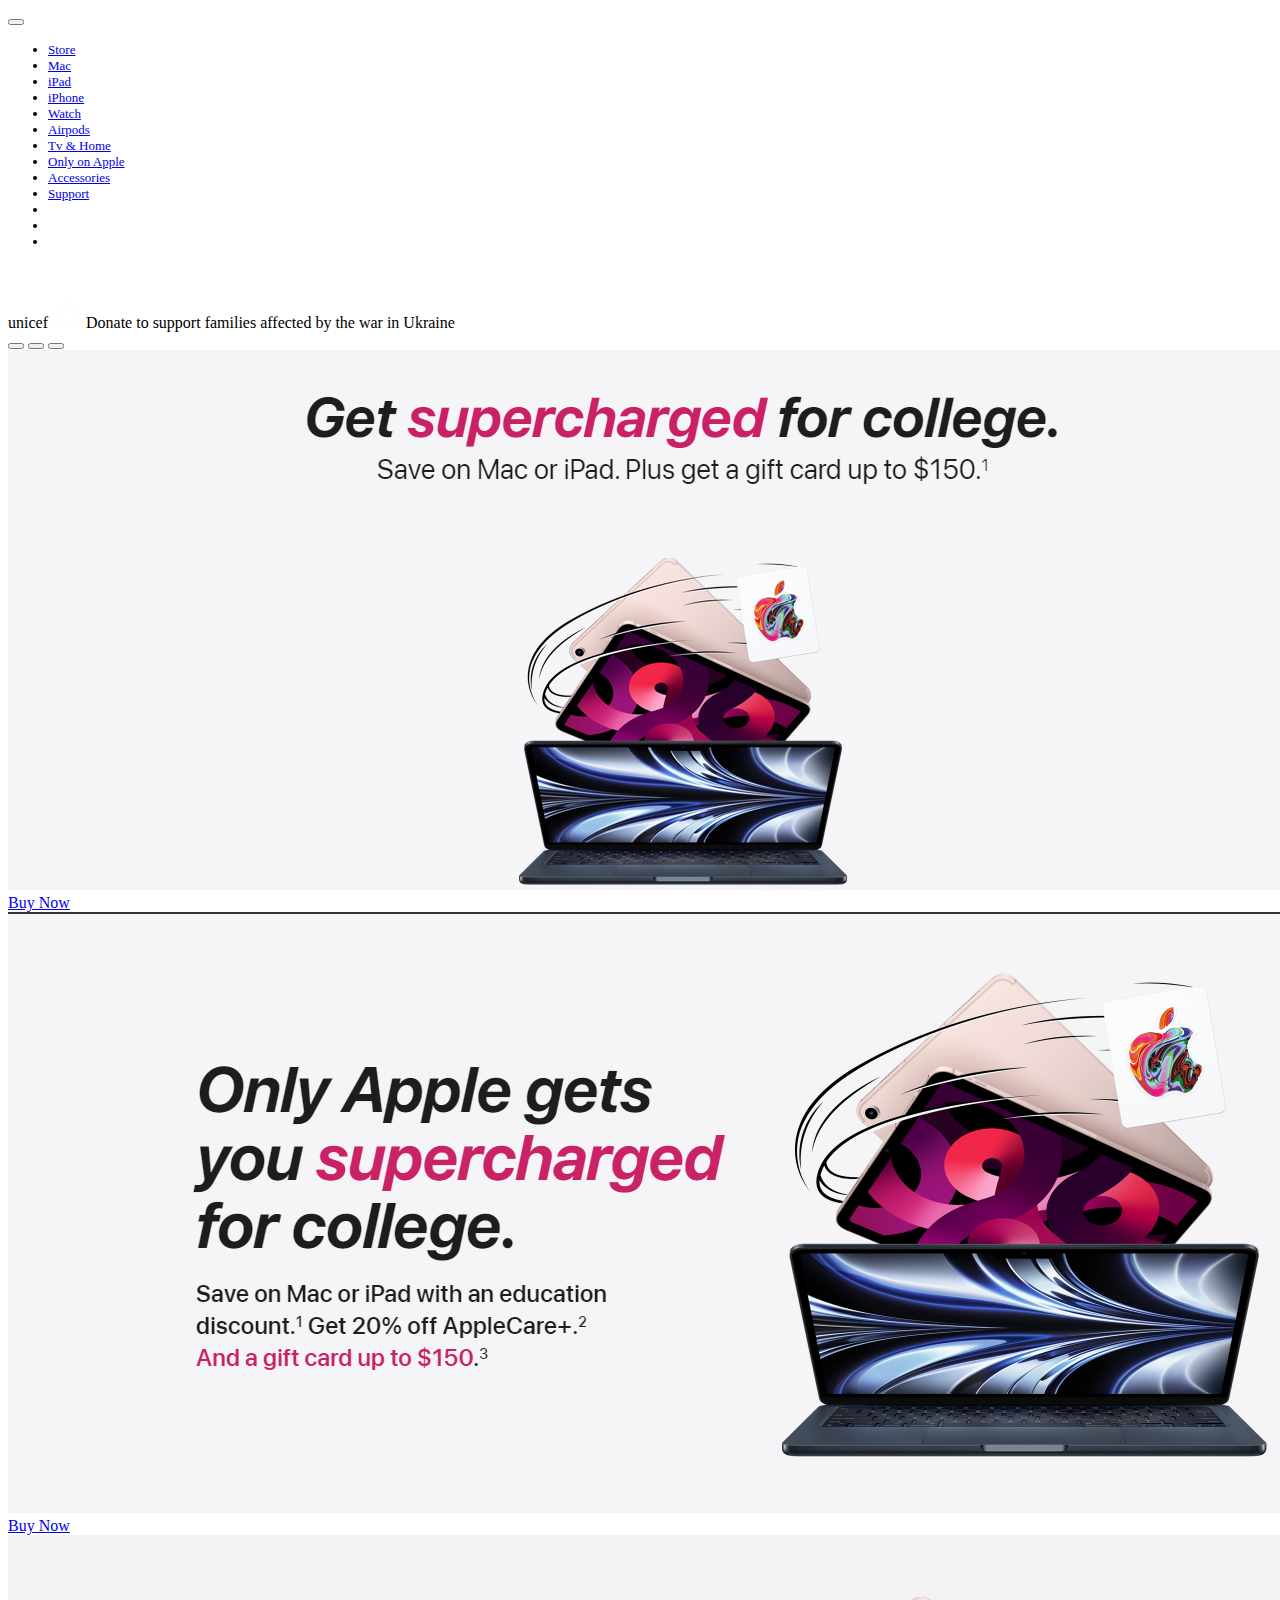
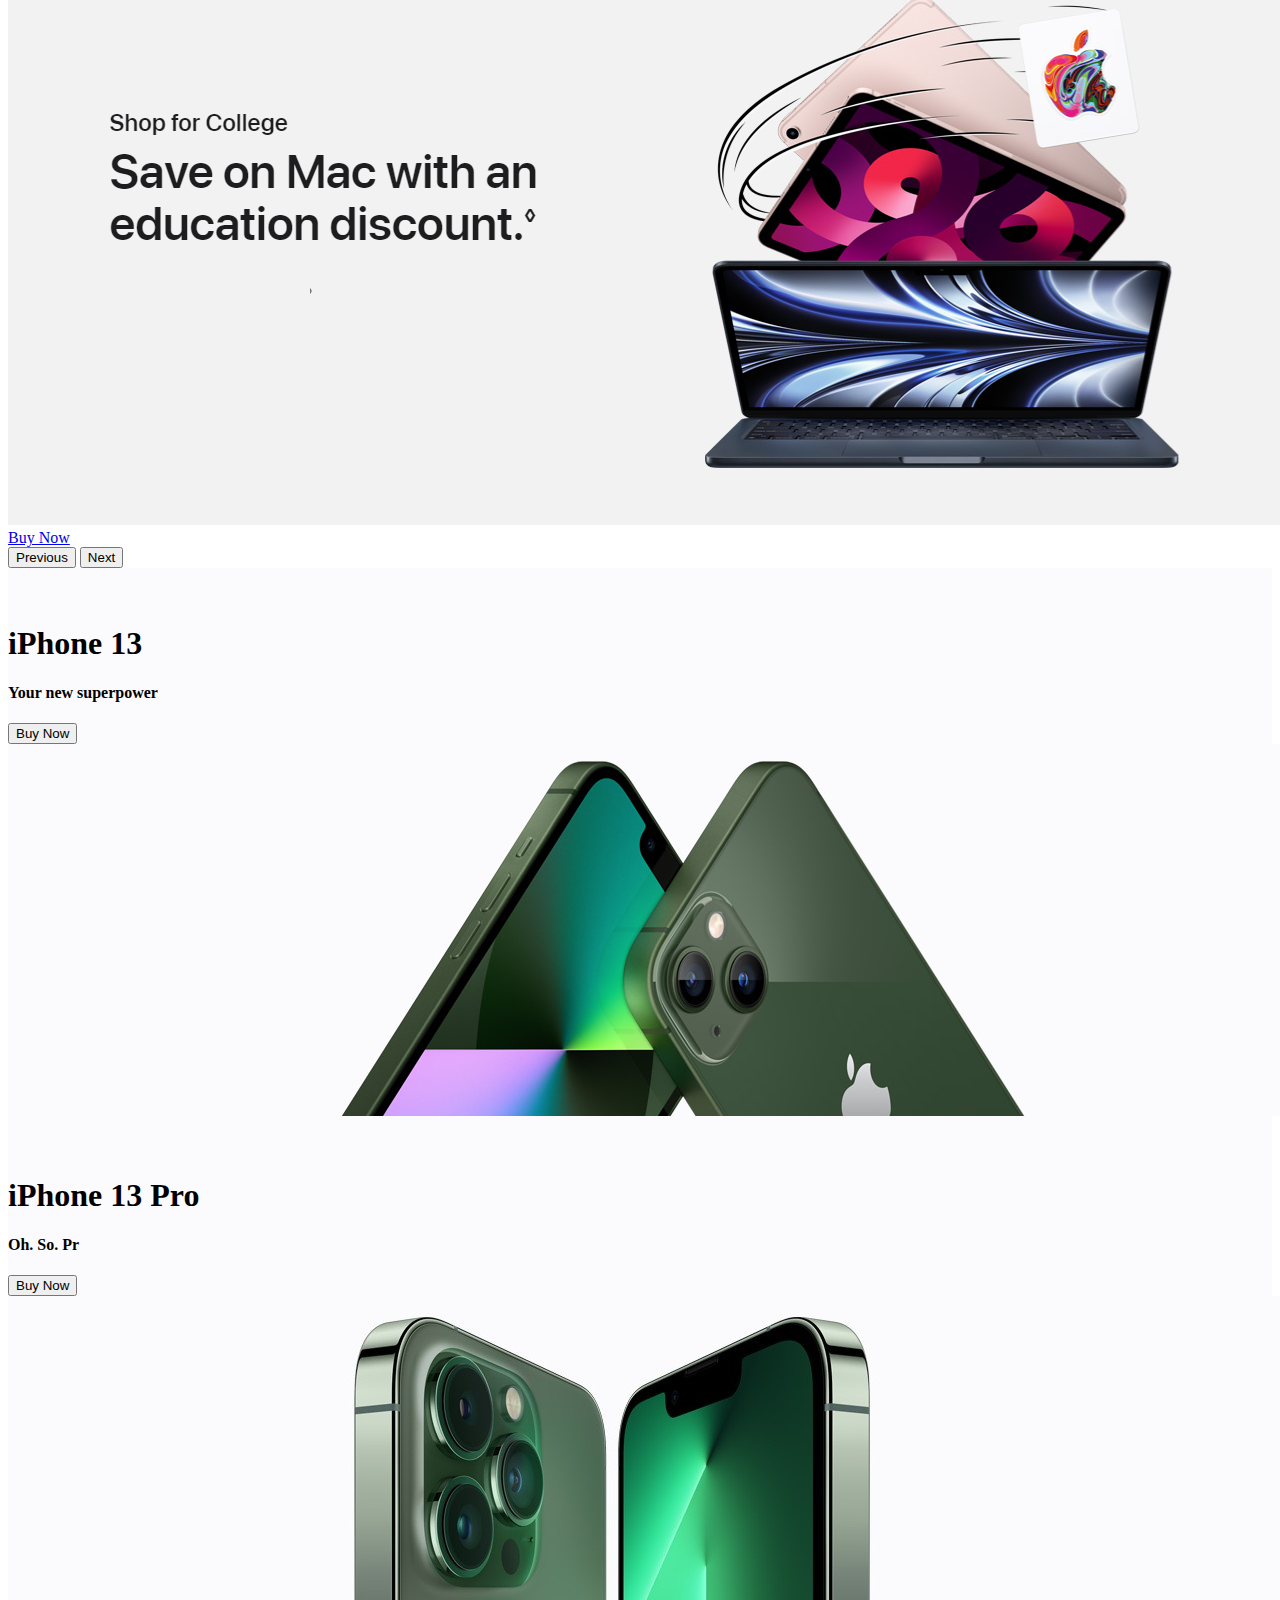
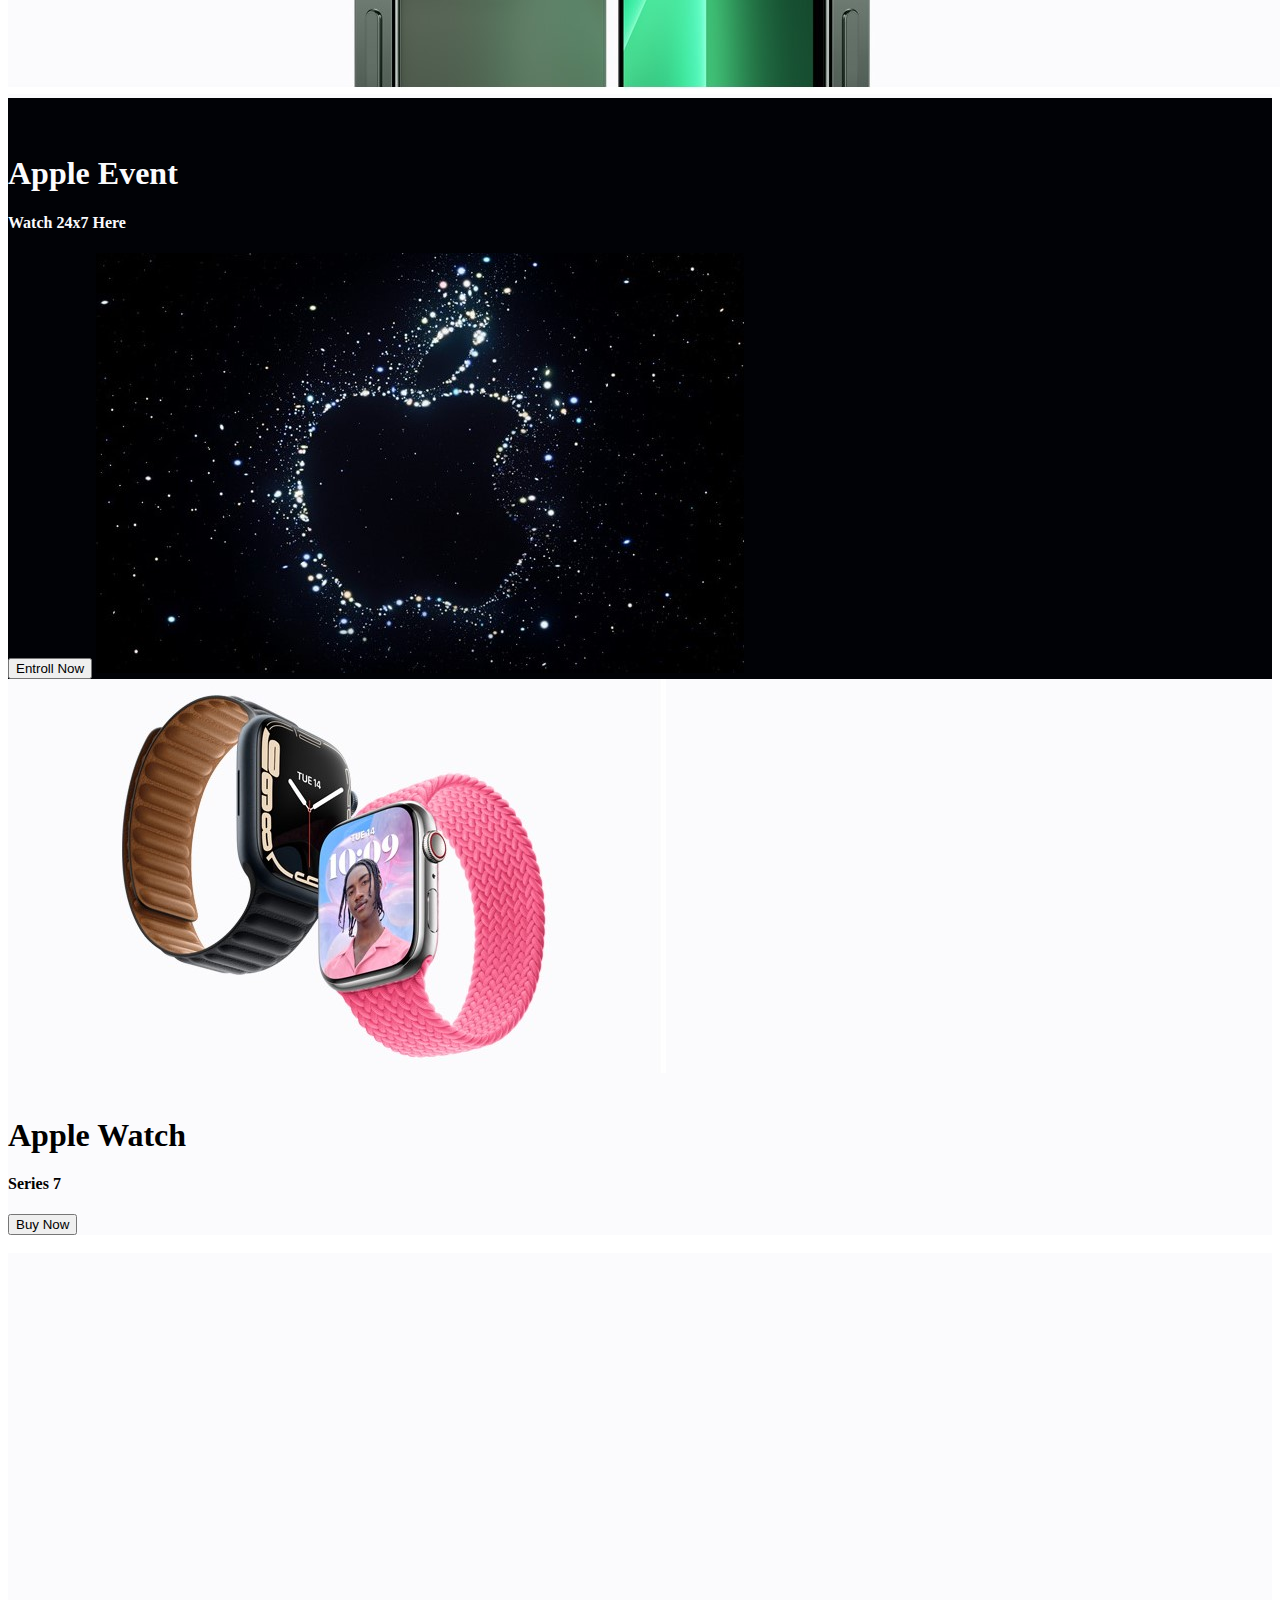
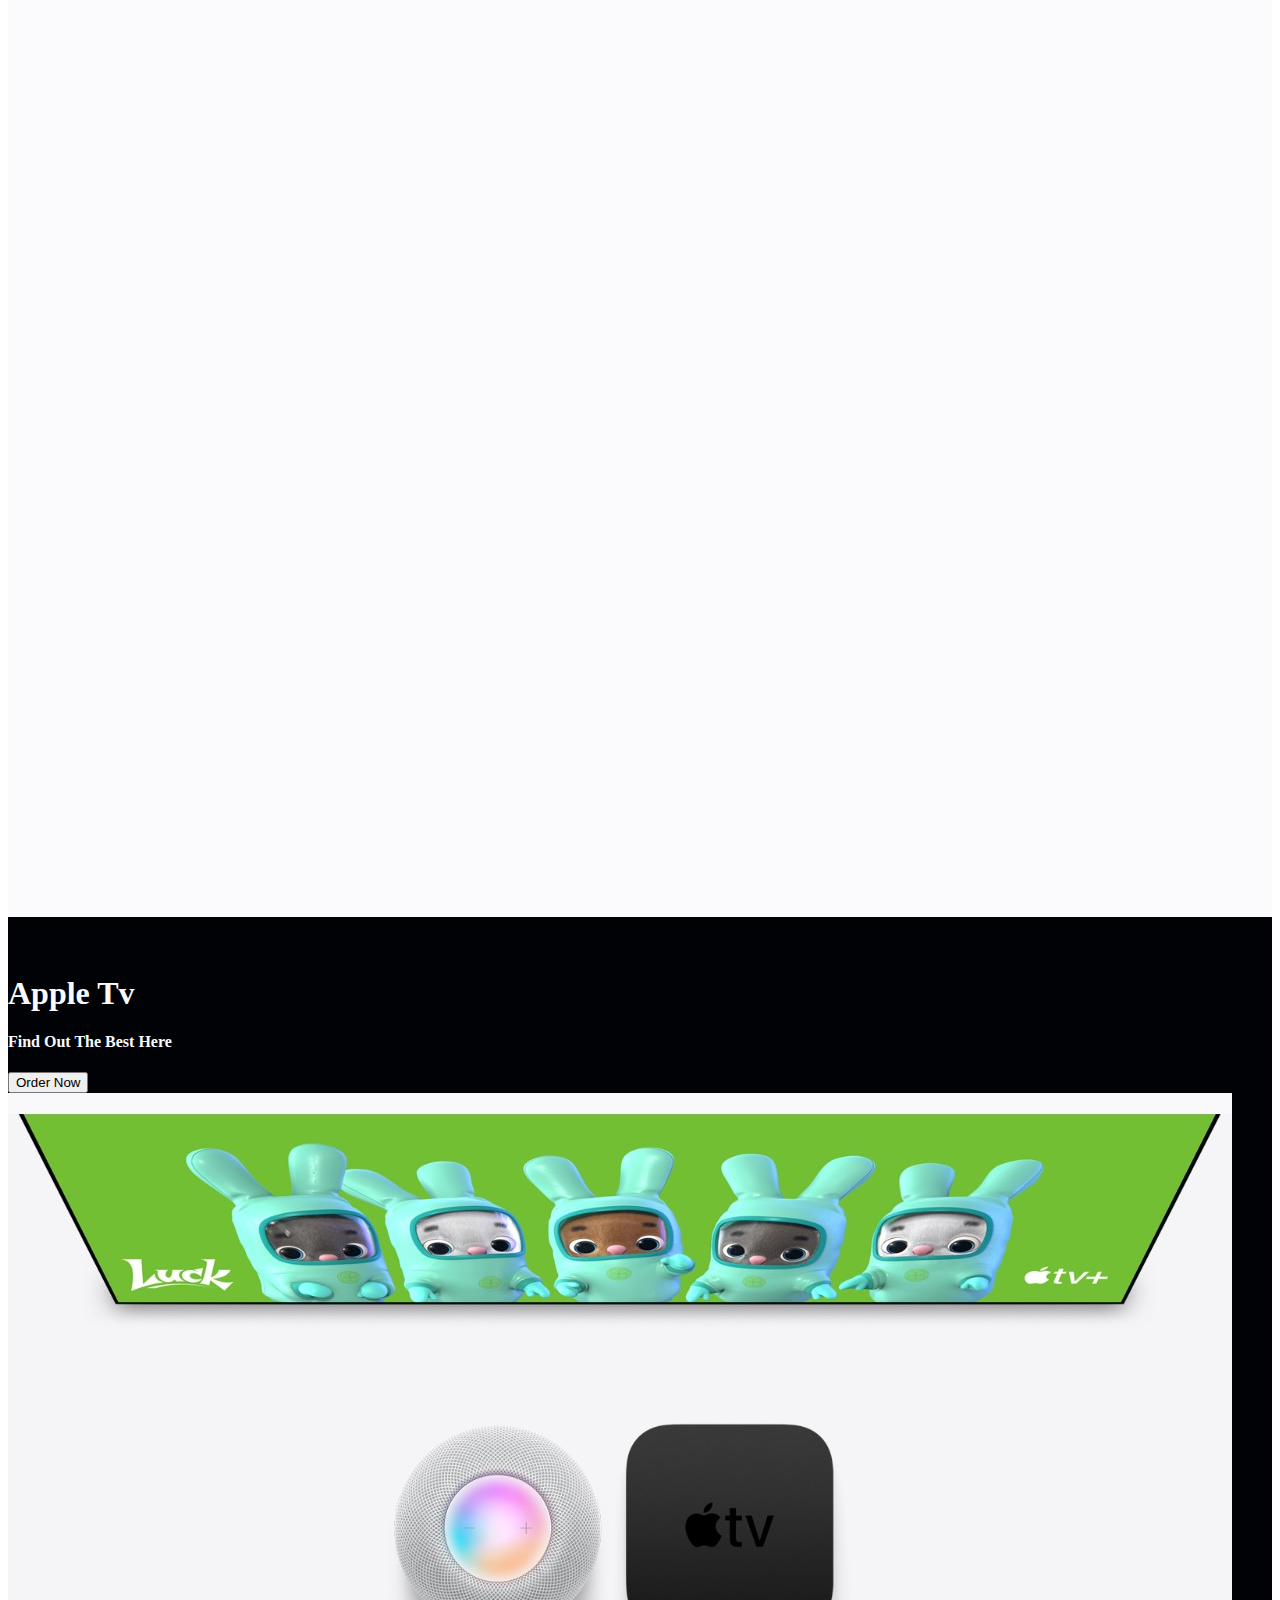
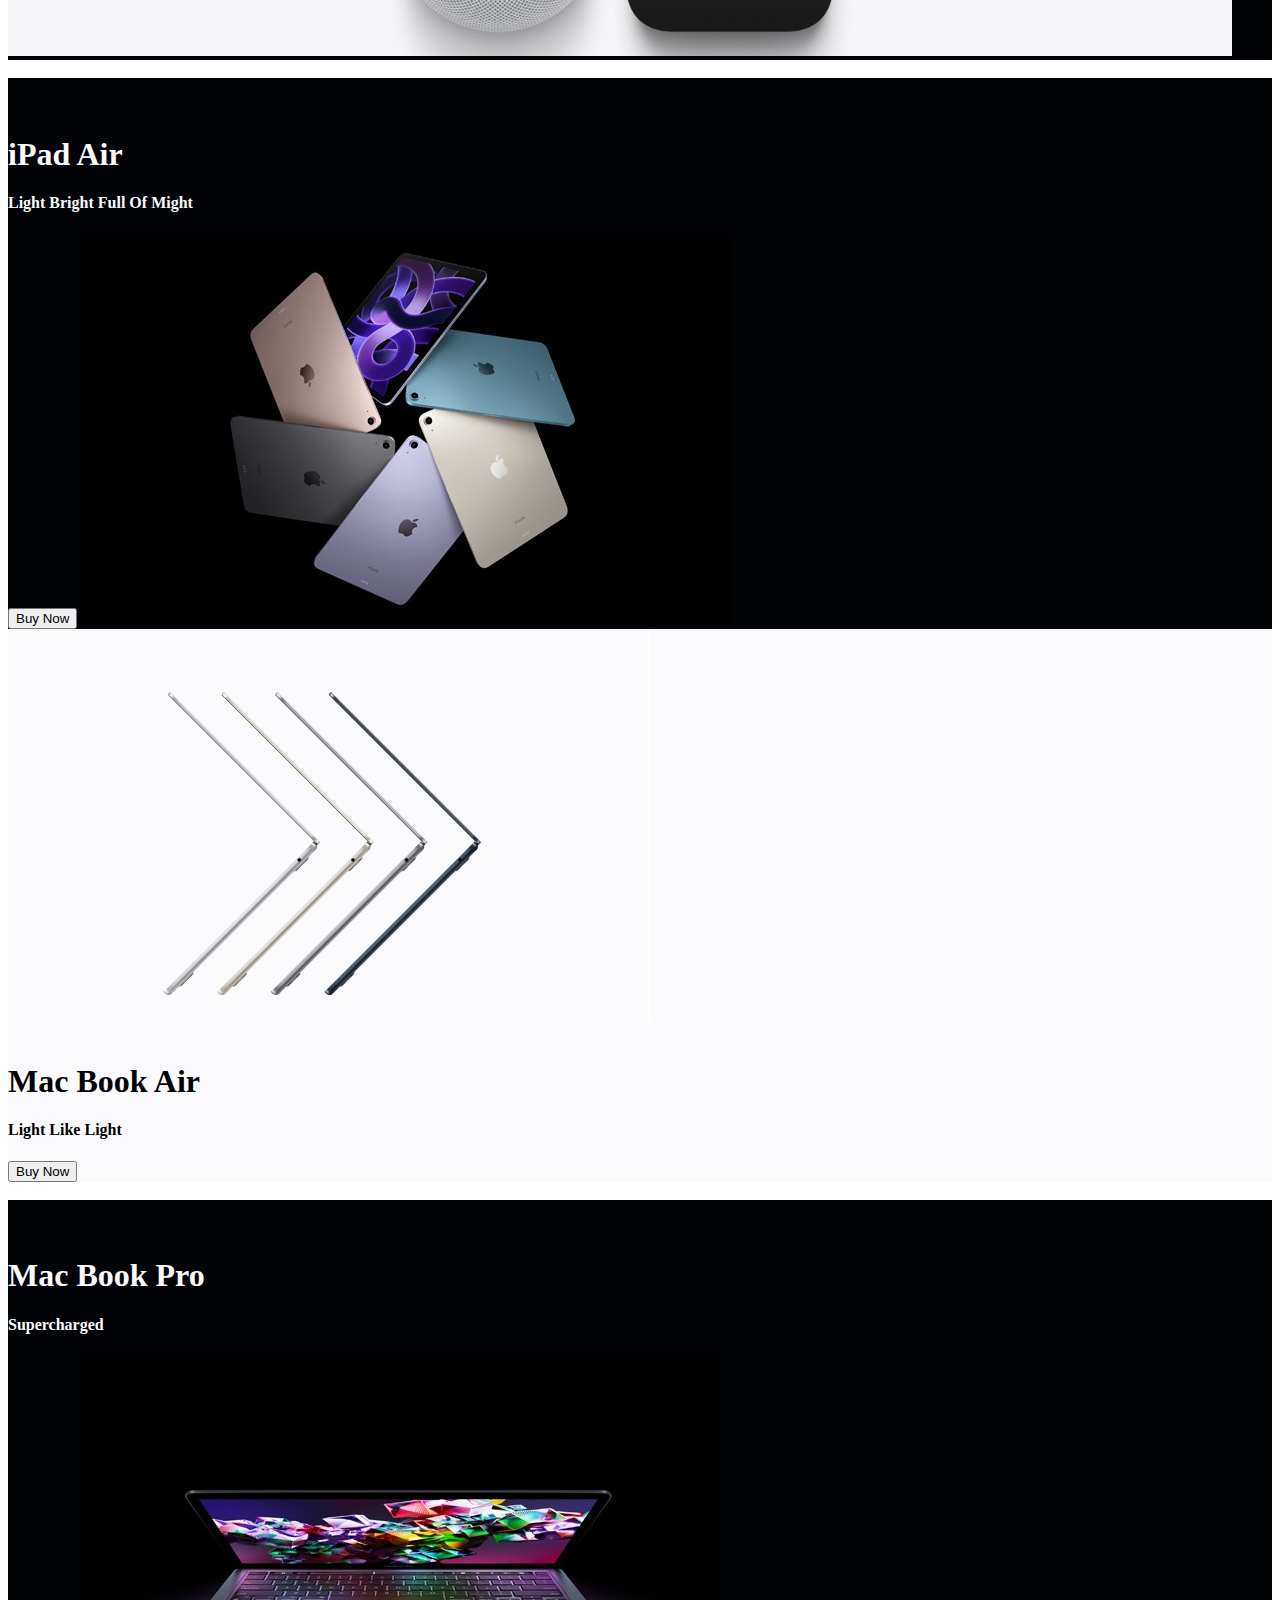
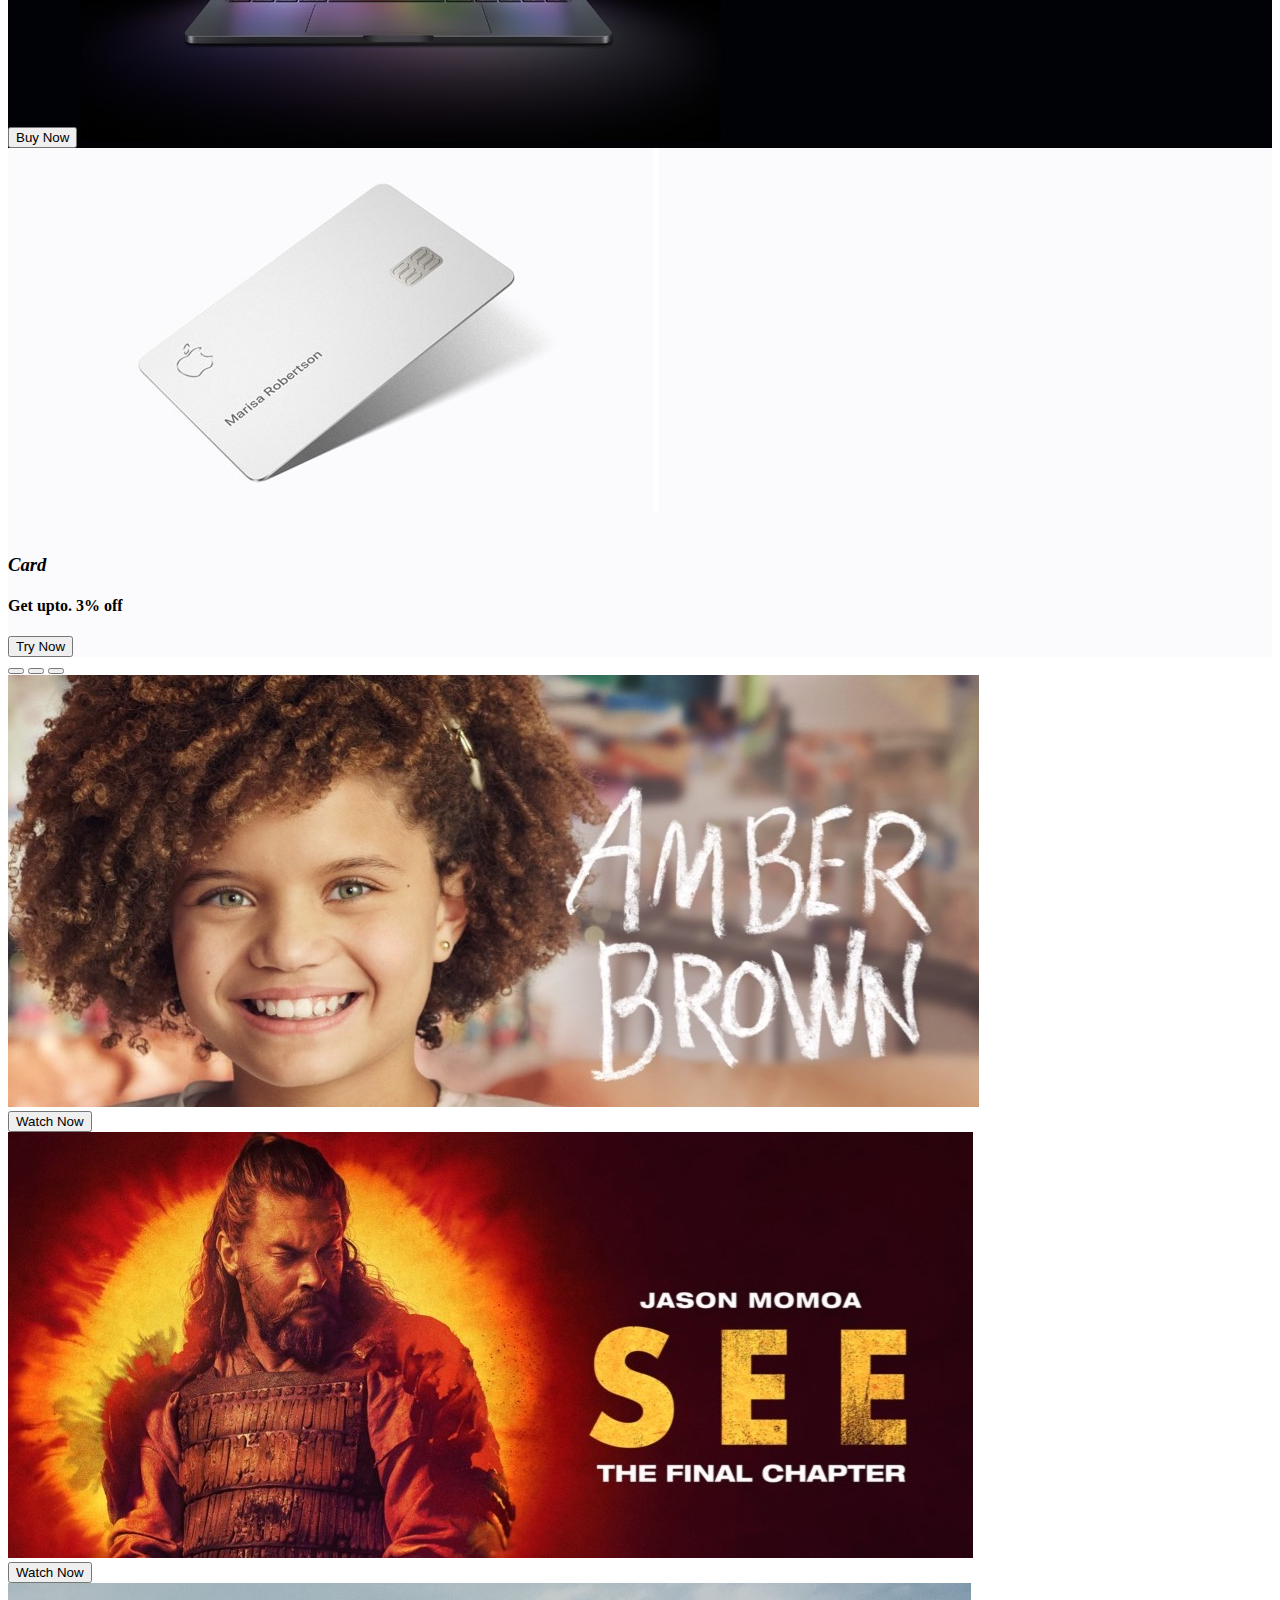
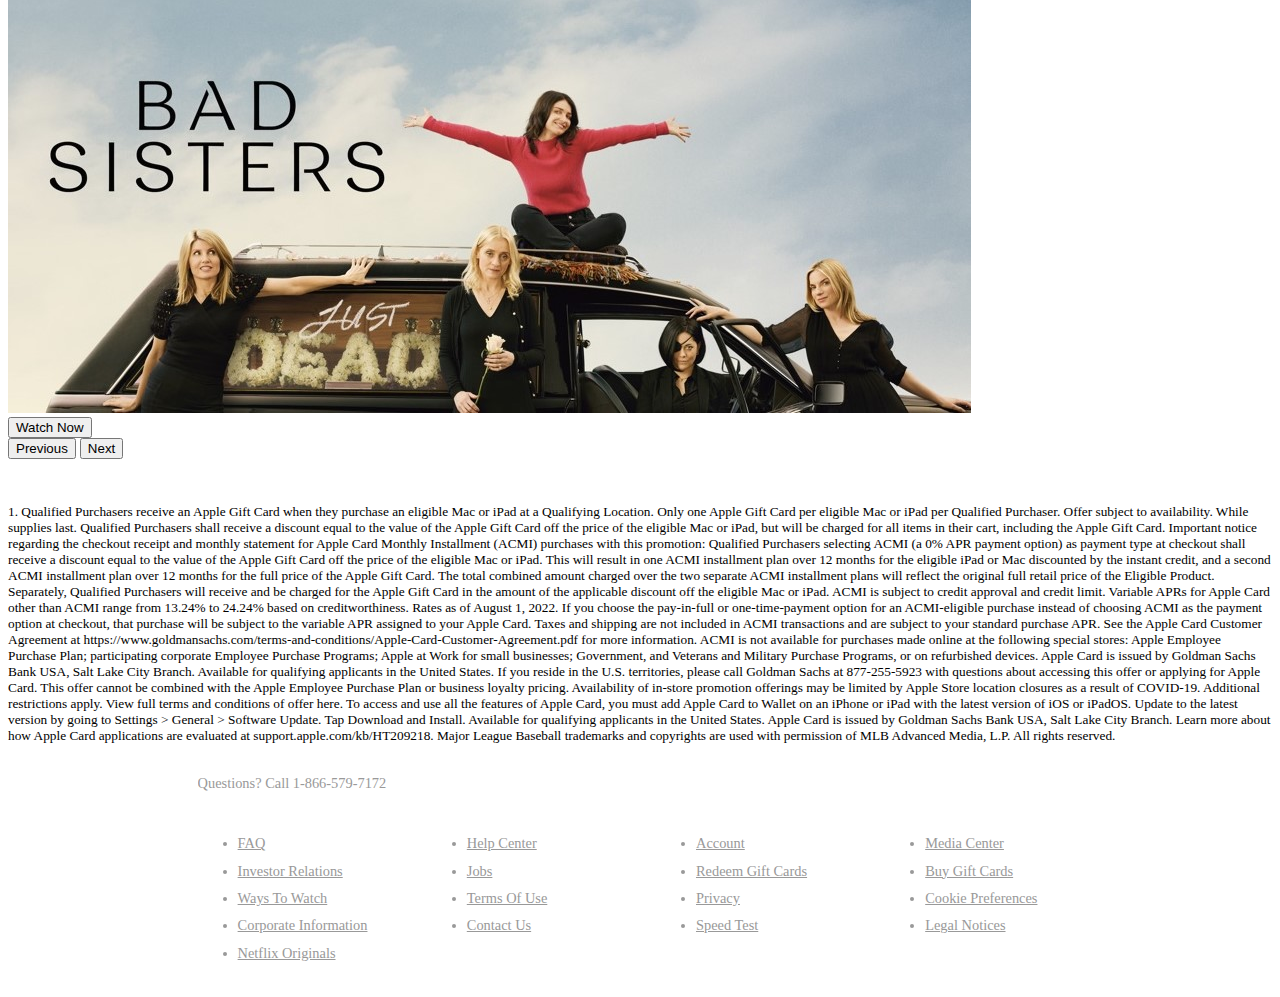
<file: index.html>
<!DOCTYPE html>
<html lang="en">
<head>
    <meta charset="UTF-8">
    <meta http-equiv="X-UA-Compatible" content="IE=edge">
    <meta name="viewport" content="width=device-width, initial-scale=1.0">
    <title>Apple</title>
    <link rel="icon" type="image/x-icon" href="images/apple-brands.svg">
    
    <link rel="stylesheet" href="https://cdnjs.cloudflare.com/ajax/libs/font-awesome/6.1.2/css/all.min.css"
        integrity="sha512-1sCRPdkRXhBV2PBLUdRb4tMg1w2YPf37qatUFeS7zlBy7jJI8Lf4VHwWfZZfpXtYSLy85pkm9GaYVYMfw5BC1A=="
        crossorigin="anonymous" referrerpolicy="no-referrer" />
 
    <!-- CSS only -->
    <link href="https://cdn.jsdelivr.net/npm/bootstrap@5.0.2/dist/css/bootstrap.min.css" rel="stylesheet" integrity="sha384-EVSTQN3/azprG1Anm3QDgpJLIm9Nao0Yz1ztcQTwFspd3yD65VohhpuuCOmLASjC" crossorigin="anonymous">
<link href="style.css"rel="stylesheet">
</head>
<body>
    
        <section class="fixed-top ">
            <nav class="navbar navbar-expand-lg navbar-light bg-dark bg-gradien  ">
                
                <div class="container-fluid">
                    <div class="nav-item  ">
                        <a class="nav-active-icon text-light  " aria-current="page" href="#">
                            <i class="fa-brands fa-apple fs-1"></i>
                        </a>
                    </div>
                    
                  <button class="navbar-toggler navbar-dark  " type="button" data-bs-toggle="collapse" data-bs-target="#navbarNavDropdown" aria-controls="navbarNavDropdown" aria-expanded="false" aria-label="Toggle navigation">
                    <span class="navbar-toggler-icon  "></span>
                  </button>
                  <div class="collapse navbar-collapse " id="navbarNavDropdown">
                    <ul class="navbar-nav mx-auto">
                      <li class="nav-item ">
                        <a class="nav-link active text-light" aria-current="page" href="#">
                            Store
                        </a>
                      </li>
                      <li class="nav-item ">
                        <a class="nav-link text-light" href="#">Mac</a>
                      </li>
                      <li class="nav-item ">
                        <a class="nav-link text-light " href="#">iPad</a>
                      </li>
                      <li class="nav-item">
                        <a class="nav-link text-light" href="#">iPhone</a>
                      </li>
                      <li class="nav-item">
                        <a class="nav-link text-light" href="#">Watch</a>
                      </li>
                      <li class="nav-item">
                        <a class="nav-link text-light" href="#">Airpods</a>
                      </li>
                      <li class="nav-item">
                        <a class="nav-link text-light" href="#">Tv & Home</a>
                      </li>
                      <li class="nav-item">
                        <a class="nav-link text-light" href="#">Only on Apple</a>
                      </li>
                      <li class="nav-item">
                        <a class="nav-link text-light" href="#">Accessories</a>
                      </li>
                      <li class="nav-item">
                        <a class="nav-link text-light" href="#">Support</a>
                      </li>
                      <li class="nav-item">
                        <a class="nav-link text-light" href="#"><i class="fa-brands fa-searchengin"></i></a>
                      </li>
                      <li class="nav-item">
                        <a class="nav-link text-light" href="#"><i class="fa-brands fa-cc-apple-pay"></i></a>
                      </li>
                      <li class="nav-item">
                        <a class="nav-link text-light" href="#"><i class="fa-brands fa-opencart"></i></a>
                      </li>
                      
                    </ul>
                  </div>
                </div>
                
            </li>
              </nav>
            </section >
            <br><br>
                <section class="container-fluid text-light bg-secondary text-center ">
                  
                    <div class="row pt-2">
                      <div class="col-md-12">
                        <div>
                          <t class="blockquote ">unicef </t>
                          <img src="images/unicef.png"width=30>
                        <t > Donate to support families affected by the war in Ukraine</t>

                        </div>

                        </div></div>
                      </section>
                      <div id="carouselExampleCaptions" class="carousel slide" data-bs-ride="carousel">
                        <div class="carousel-indicators">
                          <button type="button" data-bs-target="#carouselExampleCaptions" data-bs-slide-to="0" class="active" aria-current="true" aria-label="Slide 1"></button>
                          <button type="button" data-bs-target="#carouselExampleCaptions" data-bs-slide-to="1" aria-label="Slide 2"></button>
                          <button type="button" data-bs-target="#carouselExampleCaptions" data-bs-slide-to="2" aria-label="Slide 3"></button>
                        </div>
                        <div class="carousel-inner">
                          <div class="carousel-item active">
                            <img src="images/corrosal1.png" class="d-block w-100" alt="...">
                            <div class="carousel-caption d-none d-md-block">
                              <a class="btn btn-dark" href="#" role="button">Buy Now</a>  
                            </div>
                          </div>
                          <div class="carousel-item">
                            <img src="images/corrosal2.png" class="d-block w-100" alt="...">
                            <div class="carousel-caption d-none d-md-block">
                              <a class="btn btn-dark" href="#" role="button">Buy Now</a>
                              
                            </div>
                          </div>
                          <div class="carousel-item">
                            <img src="images/corrosal3.png" class="d-block w-100" alt="...">
                            <div class="carousel-caption d-none d-md-block">
                              <a class="btn btn-dark" href="#" role="button">Buy Now</a>  
                            </div>
                          </div>
                        </div>
                        <button class="carousel-control-prev" type="button" data-bs-target="#carouselExampleCaptions" data-bs-slide="prev">
                          <span class="carousel-control-prev-icon" aria-hidden="true"></span>
                          <span class="visually-hidden">Previous</span>
                        </button>
                        <button class="carousel-control-next" type="button" data-bs-target="#carouselExampleCaptions" data-bs-slide="next">
                          <span class="carousel-control-next-icon" aria-hidden="true"></span>
                          <span class="visually-hidden">Next</span>
                        </button>
                      </div>
                      <div class="container-fluid">
                        <div class="row">
                          <div class="box1 col-md-12 text-center">
                            <br><br><h1>iPhone 13</h1>
                            <h4>Your new superpower</h4>
                            <button type="button" class="btn btn-white btn-block btn-outline-success mt-2">Buy Now</button>

                            <img src="images/im1.jpg" class="img-fluid">
                          </div>

                        </div>

                      </div>
                      <div class="container-fluid">
                        <div class="row">
                          <div class="box1 col-md-12 text-center">
                            <br><br><h1>iPhone 13 Pro</h1>
                            <h4>Oh. So. Pr</h4>
                            <button type="button" class="btn btn-white btn-block btn-outline-success mt-2">Buy Now</button>

                            <img src="images/im2.jpg" class="img-fluid">
                          </div>

                        </div>

                      </div>
                          <div class="container-fluid">
                        <div class="row">
                          <div class="box2 col-md-6 text-center">
                            <br><br><h1>Apple Event</h1>
                            <h4>Watch 24x7 Here</h4>
                            <button type="button" class="btn btn-white btn-block btn-outline-success mt-2">Entroll Now</button>

                            <img src="images/left.jpg" class="img-fluid">
                          </div>
                          <div class="box1 col-md-6 text-center">
                            <img src="images/right.jpg" class="img-fluid">
                            <br><br><h1>Apple Watch </h1>
                            <h4>Series 7</h4>
                            <button type="button" class="btn btn-white btn-block btn-outline-success mt-2">Buy Now</button>

                           
                          </div>

                        </div>

                      </div>
                      <br>
                      <div class="container-fluid">
                        <div class="row">
                          <div class="box1 col-md-6 text-center">
                            <div class="video-responsive">
                              <iframe width="560" height="315" src="https://www.youtube.com/embed/jvskn_FnpIE?autoplay=1"title="YouTube video player" frameborder="0" allow="accelerometer; autoplay; clipboard-write; encrypted-media; gyroscope; picture-in-picture" allowfullscreen></iframe> </div>
                          </div>
                          <div class="box2 col-md-6 text-center">
                            <br><br><h1>Apple Tv</h1>
                            <h4>Find Out The Best Here</h4>
                            <button type="button" class="btn btn-white btn-block btn-outline-success mb-2">Order Now</button>

                            <img src="images/l1.jpg" class="img-fluid">
                          </div>
                         

                        </div>

                      </div>
                      <br>
                      <div class="container-fluid">
                        <div class="row">
                          <div class="box2 col-md-6 text-center">
                            <br><br><h1>iPad Air</h1>
                            <h4>Light Bright Full Of Might</h4>
                            <button type="button" class="btn btn-white btn-block btn-outline-success mt-2">Buy Now</button>

                            <img src="images/11.jpg" class="img-fluid">
                          </div>
                          <div class="box1 col-md-6 text-center">
                            <img src="images/12.jpg" class="img-fluid">
                            <br><br><h1>Mac Book Air</h1>
                            <h4>Light Like Light</h4>
                            <button type="button" class="btn btn-white btn-block btn-outline-success mt-2">Buy Now</button>

                           
                          </div>

                        </div>

                      </div>
                      <br>
                      <div class="container-fluid">
                        <div class="row">
                          <div class="box2 col-md-6 text-center">
                            <br><br><h1>Mac Book Pro</h1>
                            <h4>Supercharged</h4>
                            <button type="button" class="btn btn-white btn-block btn-outline-success mt-2">Buy Now</button>
                            <img src="images/13.jpg" class="img-fluid">
                          </div>
                          <div class="box1 col-md-6 text-center">
                            <img src="images/14.jpg" class="img-fluid">
                            <br><br><h3><i class="fa-brands fa-apple">Card</i></h3>
                            <h4>Get upto. 3% off</h4>
                            <button type="button" class="btn btn-white btn-block btn-outline-success mt-2">Try Now</button>
                           
                          </div>

                        </div>

                      </div>
                      <div id="carouselExampleDark" class="carousel carousel-dark slide" data-bs-ride="carousel">
                        <div class="carousel-indicators">
                          <button type="button" data-bs-target="#carouselExampleDark" data-bs-slide-to="0" class="active" aria-current="true" aria-label="Slide 1"></button>
                          <button type="button" data-bs-target="#carouselExampleDark" data-bs-slide-to="1" aria-label="Slide 2"></button>
                          <button type="button" data-bs-target="#carouselExampleDark" data-bs-slide-to="2" aria-label="Slide 3"></button>
                        </div>
                        <div class="carousel-inner">
                          <div class="carousel-item active" data-bs-interval="10000">
                            <img src="images/corbot2.jpg" class="d-block w-100" alt="...">
                            <div class="carousel-caption d-none d-md-block">
                              <button type="button" class="btn btn-white btn-lg btn-block btn-outline-success">Watch Now</button>
                            </div>
                          </div>
                          <div class="carousel-item" data-bs-interval="2000">
                            <img src="images/corbot3.jpg" class="d-block w-100" alt="...">
                            <div class="carousel-caption d-none d-md-block">
                              <button type="button" class="btn btn-white btn-lg btn-block btn-outline-success">Watch Now</button>

                            </div>
                          </div>
                          <div class="carousel-item">
                            <img src="images/corbot4.jpg" class="d-block w-100" alt="...">
                            <div class="carousel-caption d-none d-md-block">
                              <button type="button" class="btn btn-white btn-lg btn-block btn-outline-success">Watch Now</button>

                            </div>
                          </div>
                        </div>
                        <button class="carousel-control-prev" type="button" data-bs-target="#carouselExampleDark" data-bs-slide="prev">
                          <span class="carousel-control-prev-icon" aria-hidden="true"></span>
                          <span class="visually-hidden">Previous</span>
                        </button>
                        <button class="carousel-control-next" type="button" data-bs-target="#carouselExampleDark" data-bs-slide="next">
                          <span class="carousel-control-next-icon" aria-hidden="true"></span>
                          <span class="visually-hidden">Next</span>
                        </button>
                      </div>
                      <div class="container">
                        <div class="row">
                          <div class="footer-text col text-muted ">
                            <br><br><p>1. Qualified Purchasers receive an Apple Gift Card when they purchase an eligible Mac or iPad at a Qualifying Location. Only one Apple Gift Card per eligible Mac or iPad per Qualified Purchaser. Offer subject to availability. While supplies last. Qualified Purchasers shall receive a discount equal to the value of the Apple Gift Card off the price of the eligible Mac or iPad, but will be charged for all items in their cart, including the Apple Gift Card. Important notice regarding the checkout receipt and monthly statement for Apple Card Monthly Installment (ACMI) purchases with this promotion: Qualified Purchasers selecting ACMI (a 0% APR payment option) as payment type at checkout shall receive a discount equal to the value of the Apple Gift Card off the price of the eligible Mac or iPad. This will result in one ACMI installment plan over 12 months for the eligible iPad or Mac discounted by the instant credit, and a second ACMI installment plan over 12 months for the full price of the Apple Gift Card. The total combined amount charged over the two separate ACMI installment plans will reflect the original full retail price of the Eligible Product. Separately, Qualified Purchasers will receive and be charged for the Apple Gift Card in the amount of the applicable discount off the eligible Mac or iPad. ACMI is subject to credit approval and credit limit. Variable APRs for Apple Card other than ACMI range from 13.24% to 24.24% based on creditworthiness. Rates as of August 1, 2022. If you choose the pay‑in‑full or one‑time‑payment option for an ACMI‑eligible purchase instead of choosing ACMI as the payment option at checkout, that purchase will be subject to the variable APR assigned to your Apple Card. Taxes and shipping are not included in ACMI transactions and are subject to your standard purchase APR. See the Apple Card Customer Agreement at https://www.goldmansachs.com/terms-and-conditions/Apple-Card-Customer-Agreement.pdf for more information. ACMI is not available for purchases made online at the following special stores: Apple Employee Purchase Plan; participating corporate Employee Purchase Programs; Apple at Work for small businesses; Government, and Veterans and Military Purchase Programs, or on refurbished devices. Apple Card is issued by Goldman Sachs Bank USA, Salt Lake City Branch. Available for qualifying applicants in the United States. If you reside in the U.S. territories, please call Goldman Sachs at 877-255-5923 with questions about accessing this offer or applying for Apple Card. This offer cannot be combined with the Apple Employee Purchase Plan or business loyalty pricing. Availability of in‑store promotion offerings may be limited by Apple Store location closures as a result of COVID‑19. Additional restrictions apply. View full terms and conditions of offer here.
To access and use all the features of Apple Card, you must add Apple Card to Wallet on an iPhone or iPad with the latest version of iOS or iPadOS. Update to the latest version by going to Settings > General > Software Update. Tap Download and Install.
Available for qualifying applicants in the United States.
Apple Card is issued by Goldman Sachs Bank USA, Salt Lake City Branch.
Learn more about how Apple Card applications are evaluated at support.apple.com/kb/HT209218.
Major League Baseball trademarks and copyrights are used with permission of MLB Advanced Media, L.P. All rights reserved.</p>
                          </div>
                        </div>
                      </div>

                      <footer class="footer">
                        <p>Questions? Call 1-866-579-7172</p>
                        <div class="footer-cols">
                          <ul>
                            <li><a href="#">FAQ</a></li>
                            <li><a href="#">Investor Relations</a></li>
                            <li><a href="#">Ways To Watch</a></li>
                            <li><a href="#">Corporate Information</a></li>
                            <li><a href="#">Netflix Originals</a></li>
                          </ul>
                          <ul>
                            <li><a href="#">Help Center</a></li>
                            <li><a href="#">Jobs</a></li>
                            <li><a href="#">Terms Of Use</a></li>
                            <li><a href="#">Contact Us</a></li>
                          </ul>
                          <ul>
                            <li><a href="#">Account</a></li>
                            <li><a href="#">Redeem Gift Cards</a></li>
                            <li><a href="#">Privacy</a></li>
                            <li><a href="#">Speed Test</a></li>
                          </ul>
                          <ul>
                            <li><a href="#">Media Center</a></li>
                            <li><a href="#">Buy Gift Cards</a></li>
                            <li><a href="#">Cookie Preferences</a></li>
                            <li><a href="#">Legal Notices</a></li>
                          </ul>
                        </div>
                  
                      </footer>

                     

                      

    <!-- JavaScript Bundle with Popper -->
    <script src="https://cdn.jsdelivr.net/npm/bootstrap@5.0.2/dist/js/bootstrap.bundle.min.js" integrity="sha384-MrcW6ZMFYlzcLA8Nl+NtUVF0sA7MsXsP1UyJoMp4YLEuNSfAP+JcXn/tWtIaxVXM" crossorigin="anonymous"></script>
  </body>
</html>
</file>
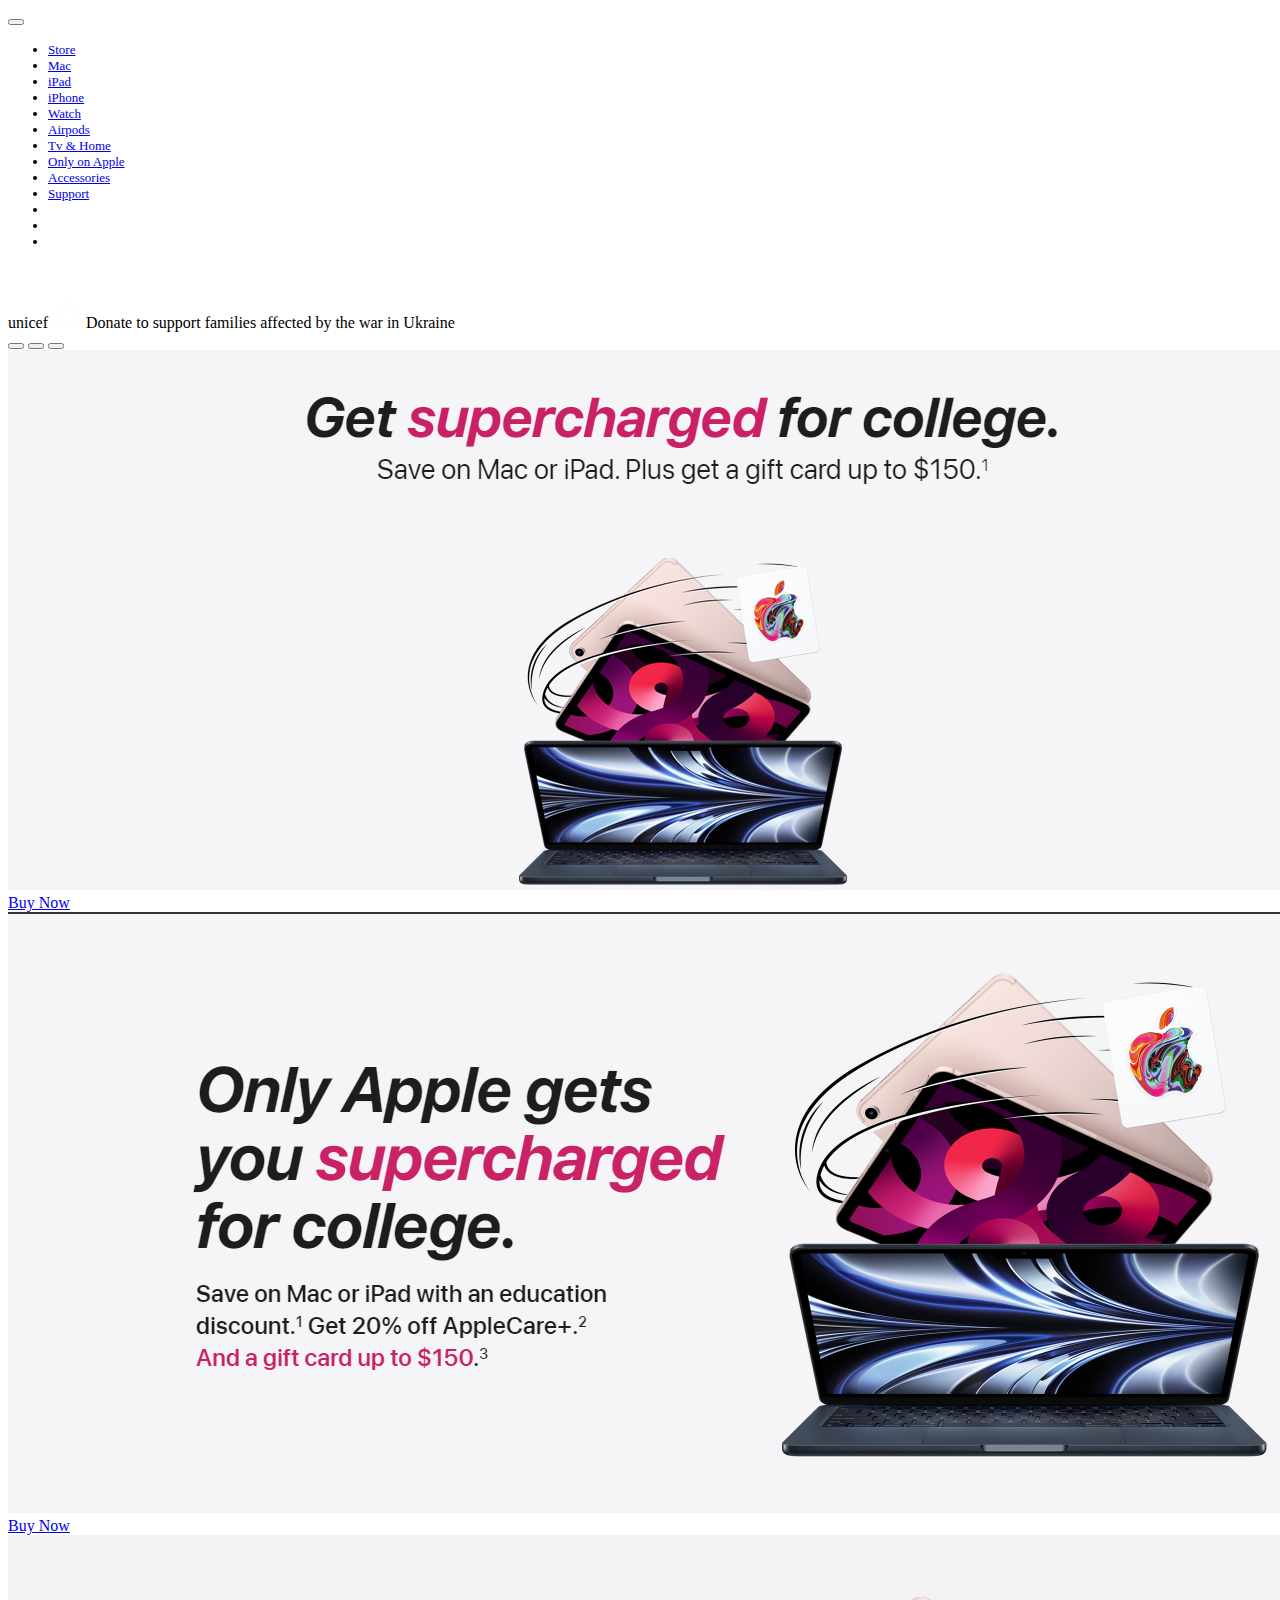
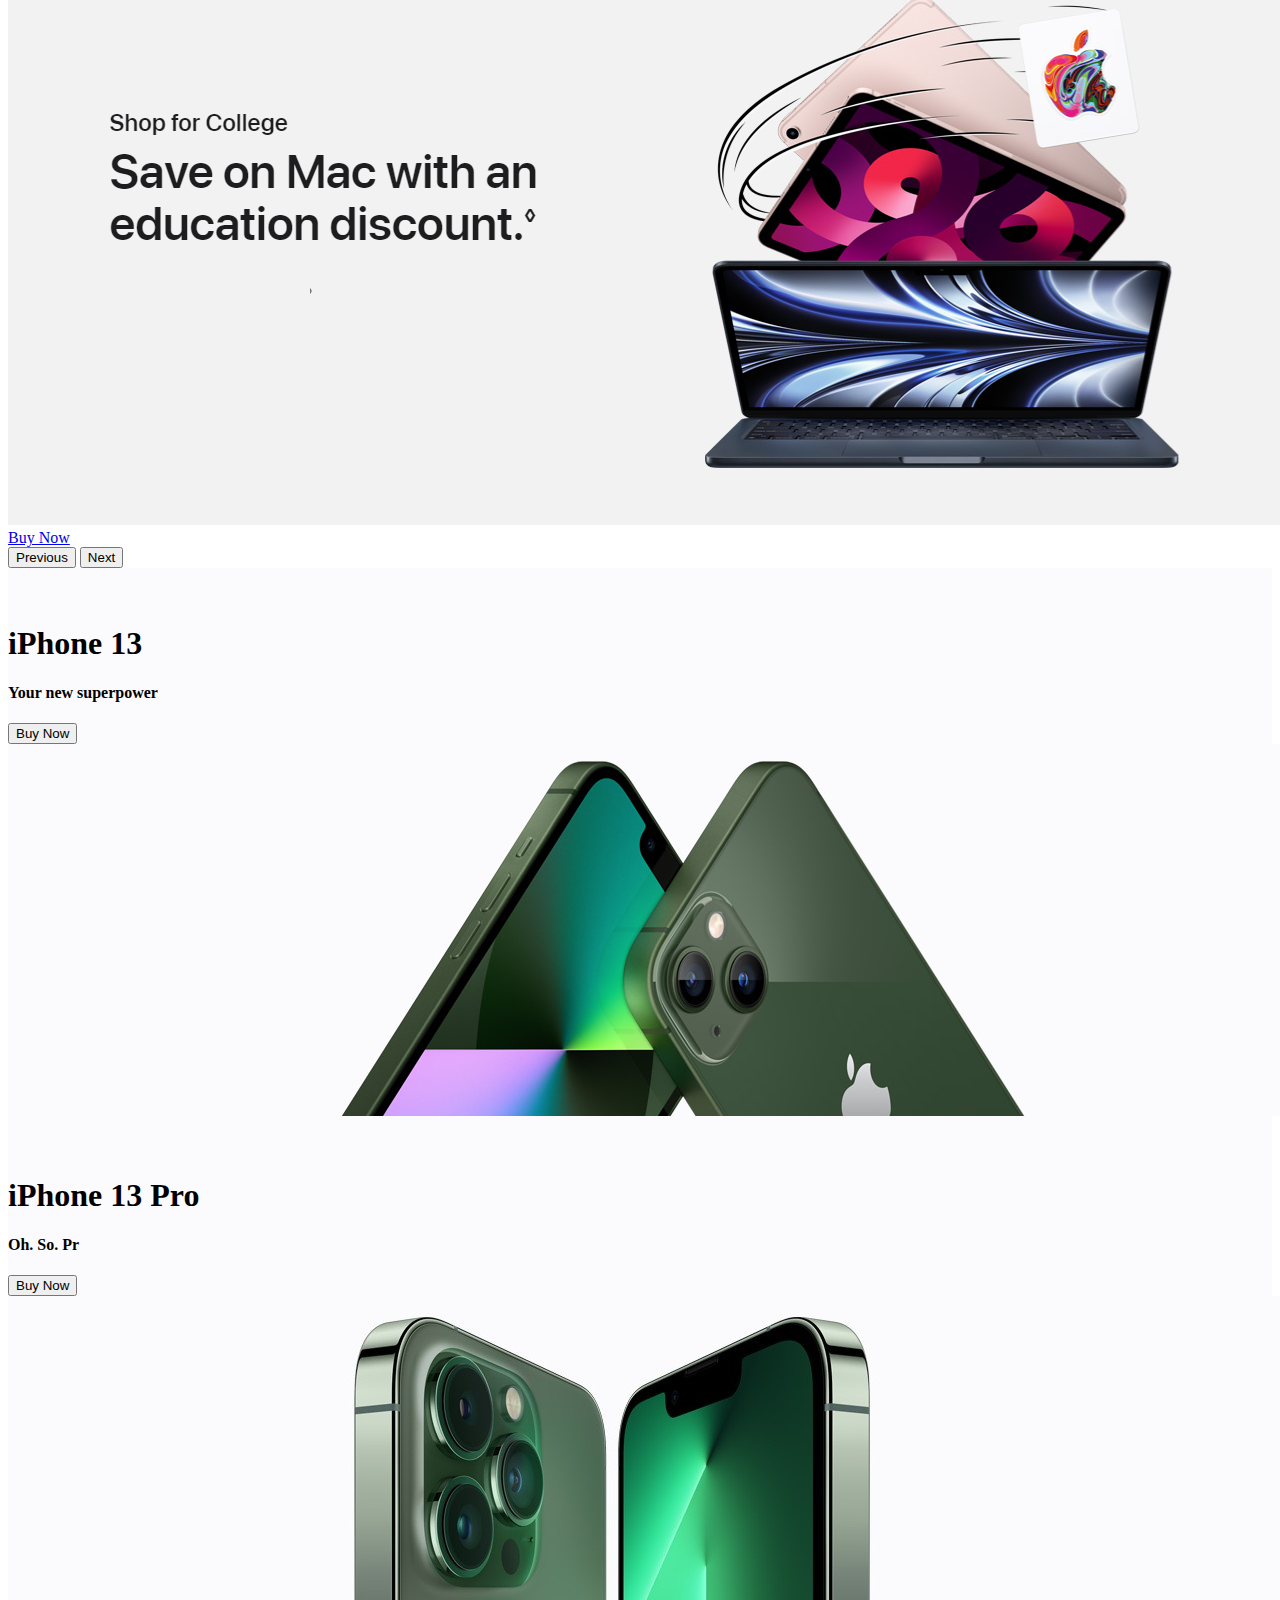
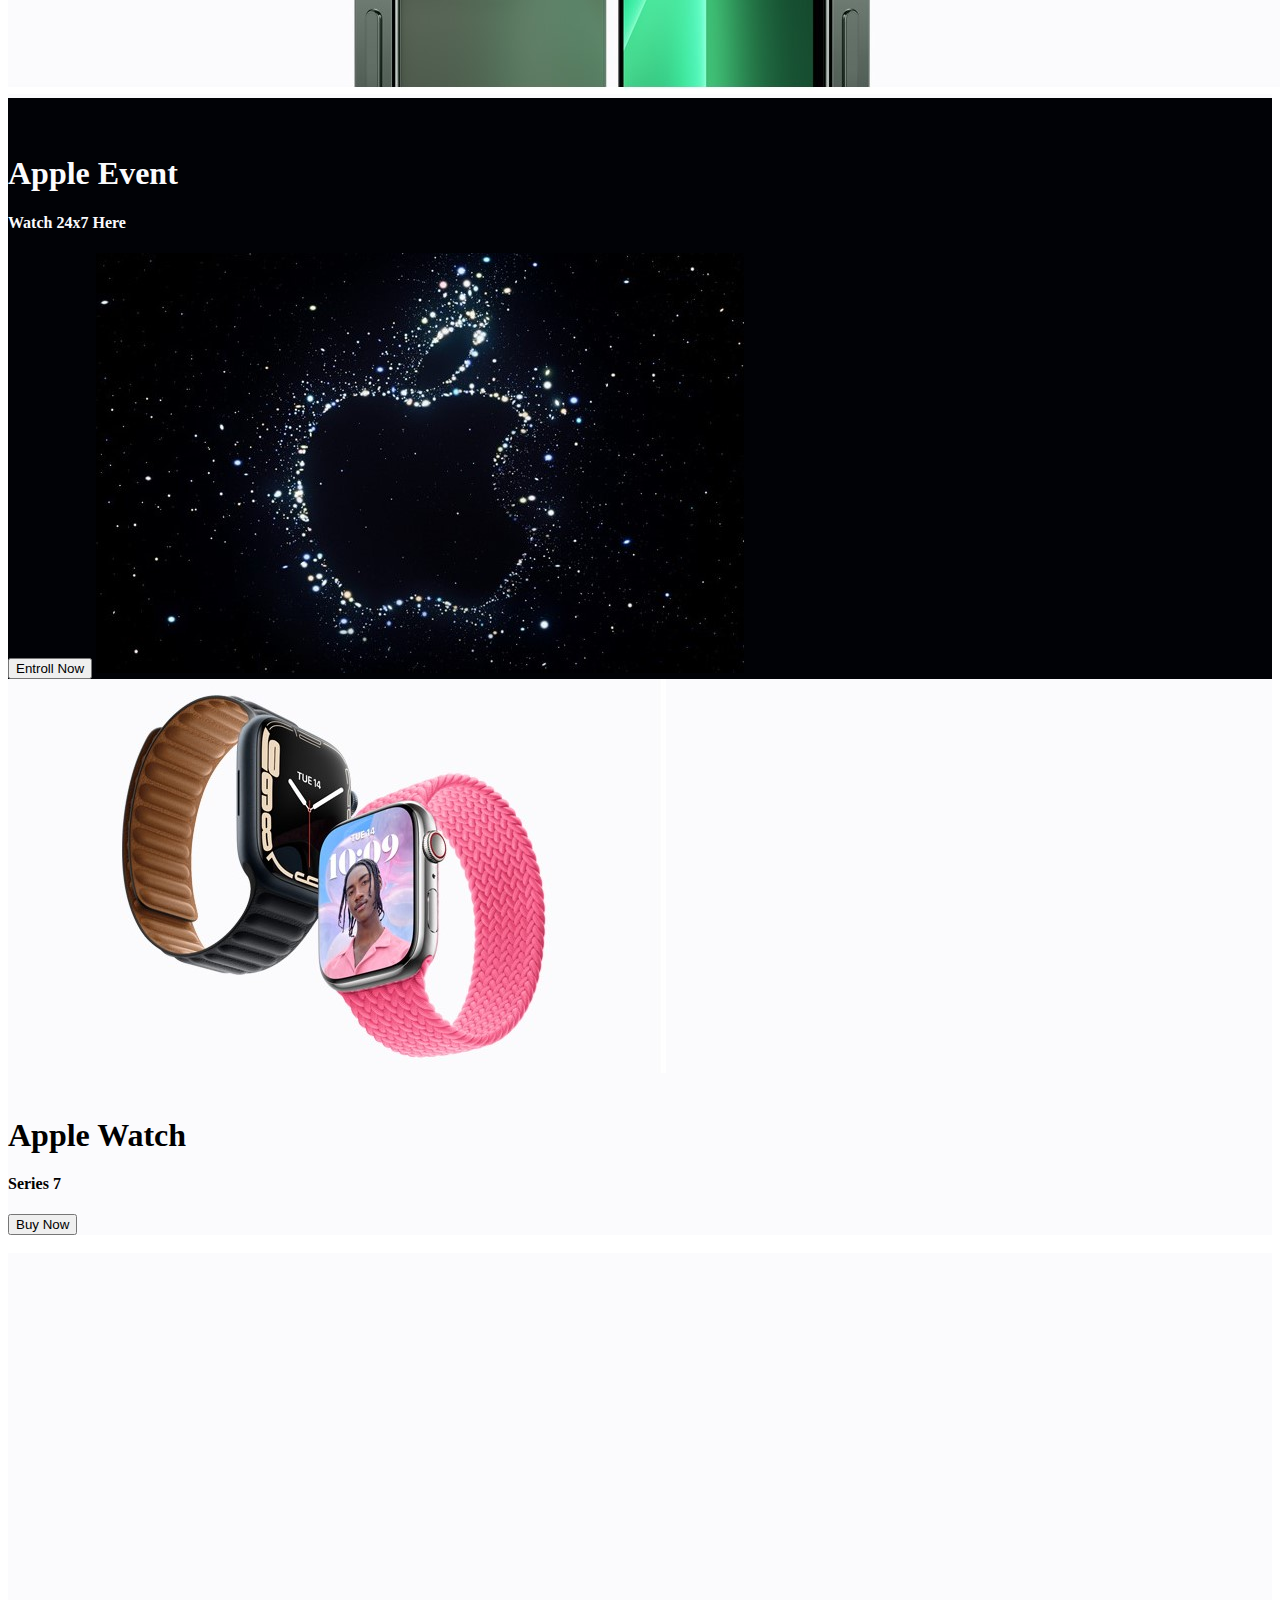
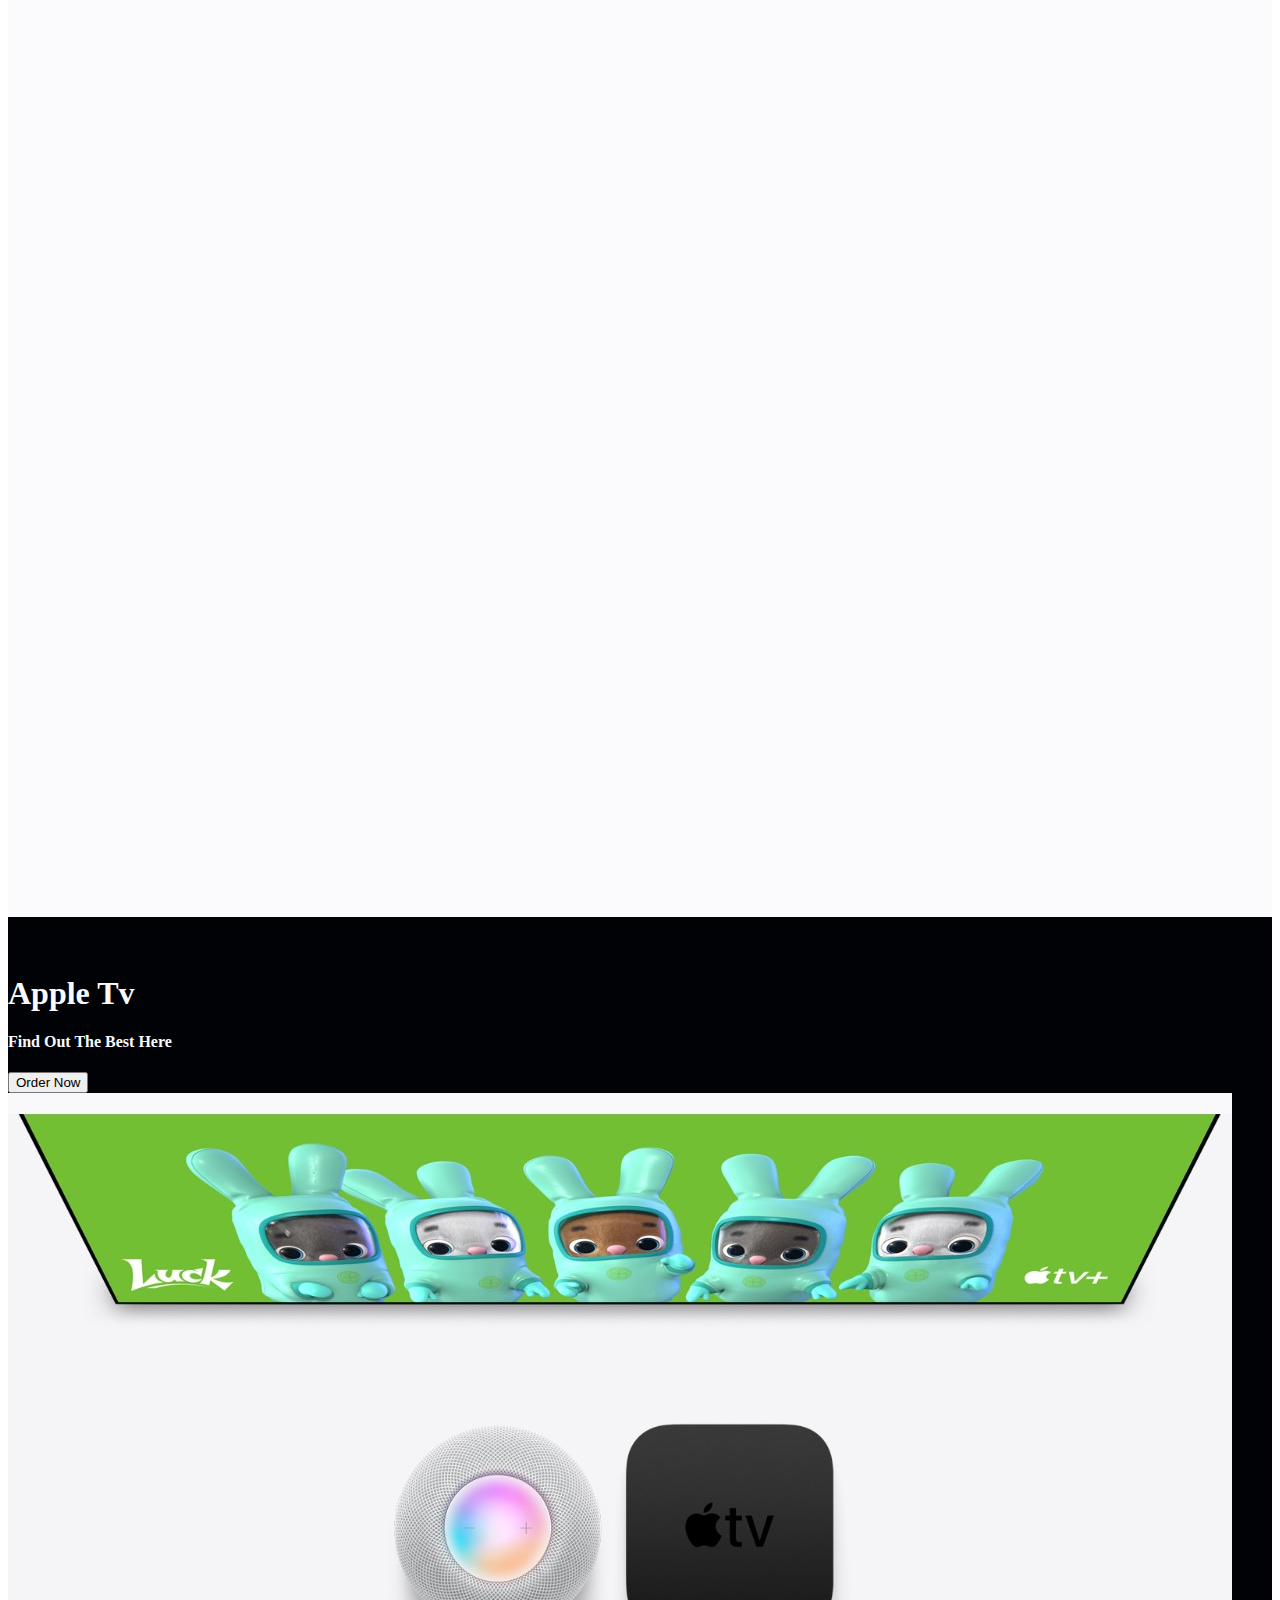
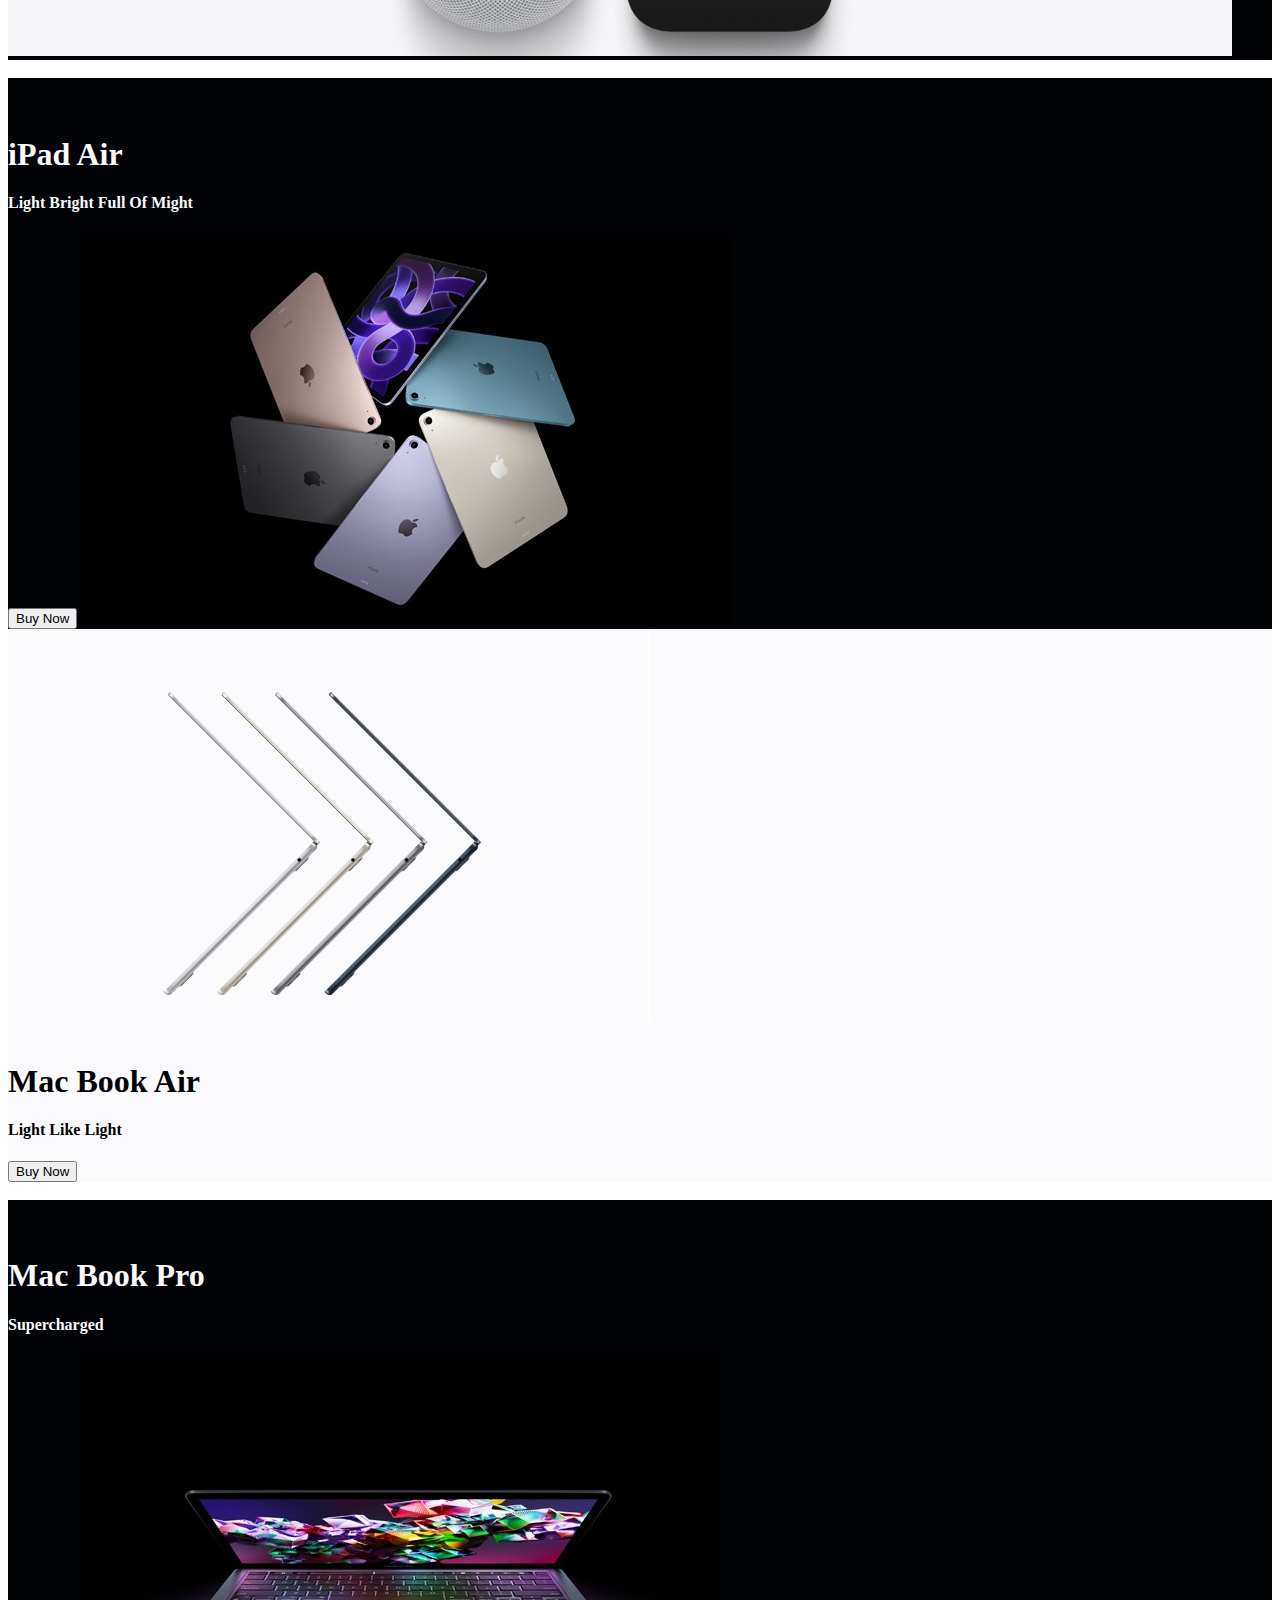
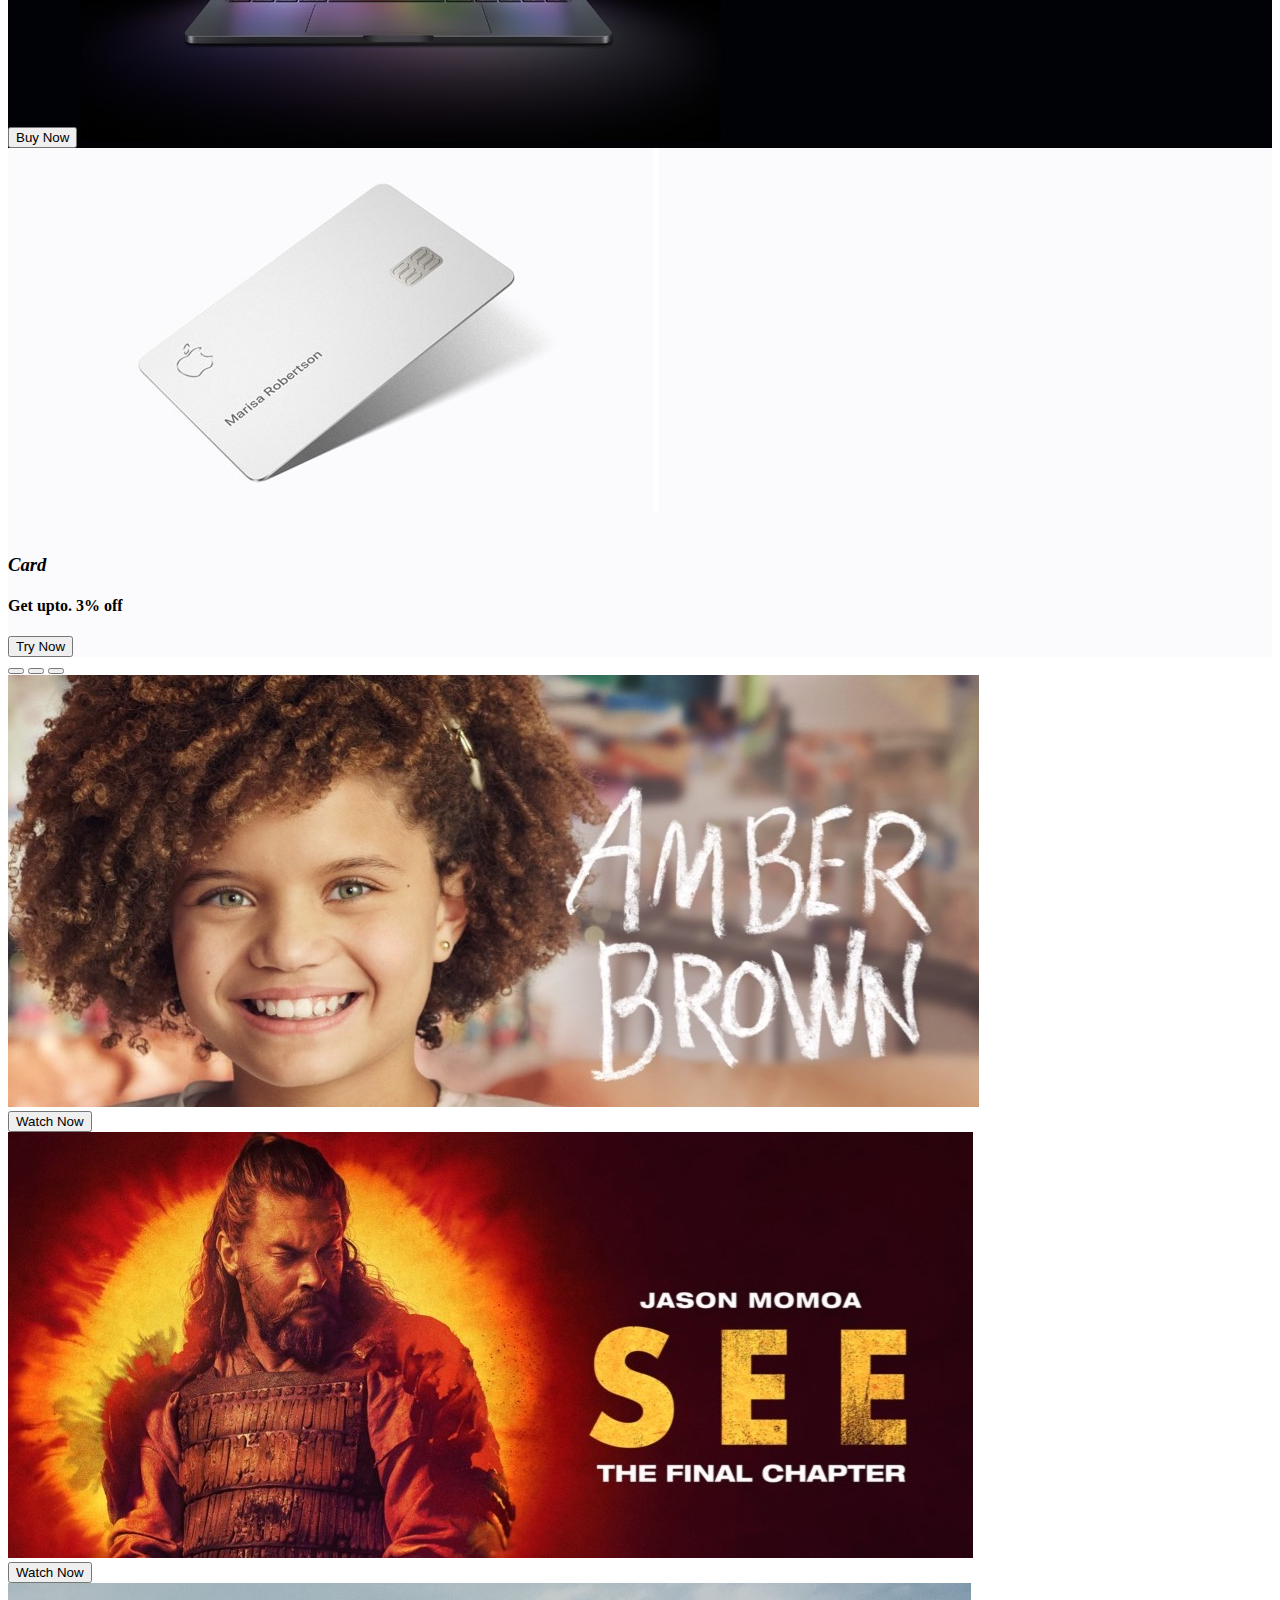
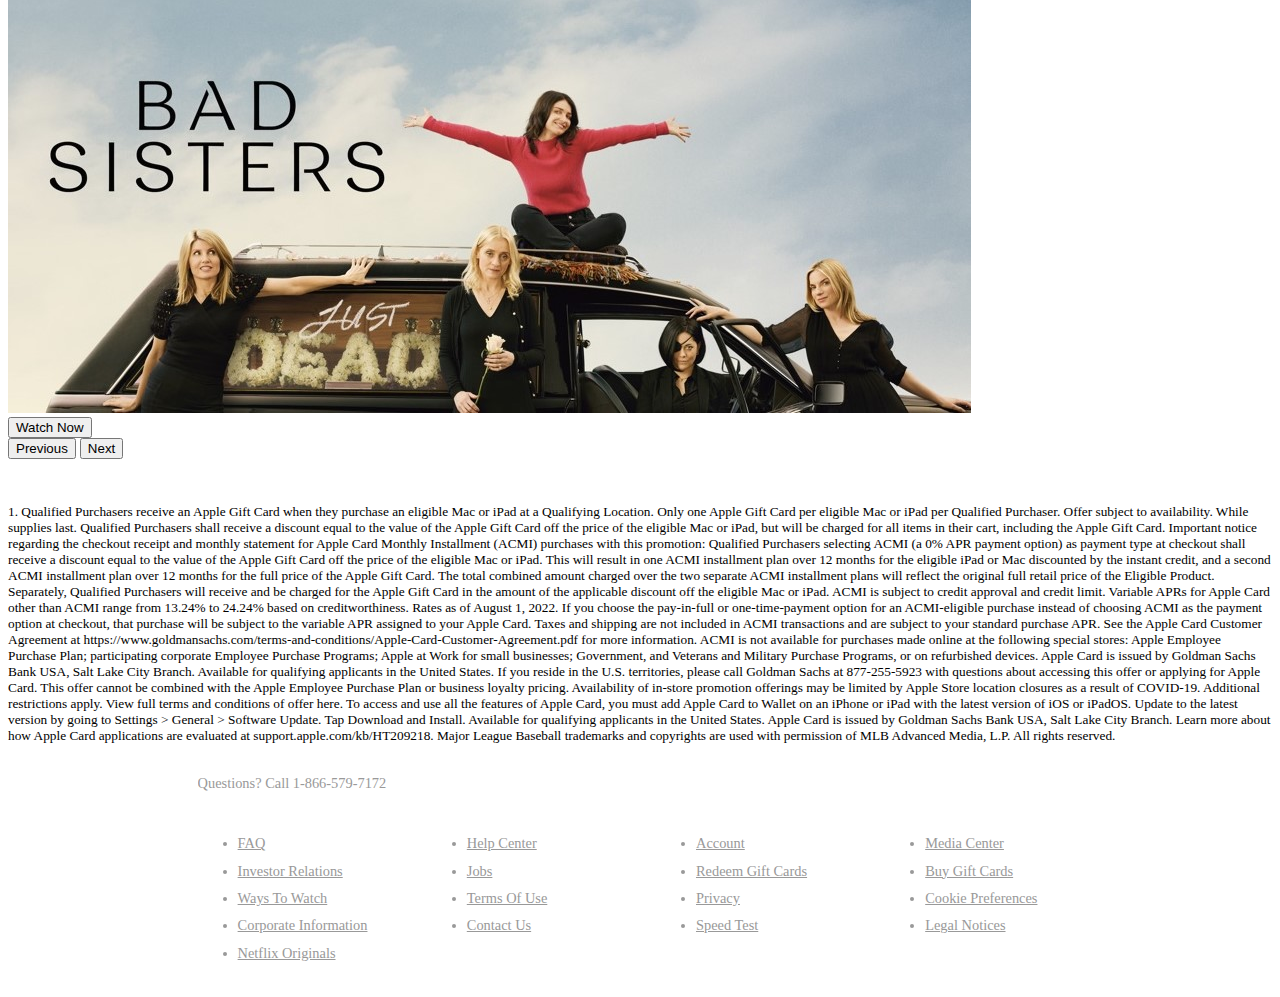
<file: intex.html>
<!DOCTYPE html>
<html lang="en">
<head>
    <meta charset="UTF-8">
    <meta http-equiv="X-UA-Compatible" content="IE=edge">
    <meta name="viewport" content="width=device-width, initial-scale=1.0">
    <title>Apple</title>
    <link rel="icon" type="image/x-icon" href="images/apple-brands.svg">
    
    <link rel="stylesheet" href="https://cdnjs.cloudflare.com/ajax/libs/font-awesome/6.1.2/css/all.min.css"
        integrity="sha512-1sCRPdkRXhBV2PBLUdRb4tMg1w2YPf37qatUFeS7zlBy7jJI8Lf4VHwWfZZfpXtYSLy85pkm9GaYVYMfw5BC1A=="
        crossorigin="anonymous" referrerpolicy="no-referrer" />
 
    <!-- CSS only -->
    <link href="https://cdn.jsdelivr.net/npm/bootstrap@5.0.2/dist/css/bootstrap.min.css" rel="stylesheet" integrity="sha384-EVSTQN3/azprG1Anm3QDgpJLIm9Nao0Yz1ztcQTwFspd3yD65VohhpuuCOmLASjC" crossorigin="anonymous">
<link href="style.css"rel="stylesheet">
</head>
<body>
    
        <section class="fixed-top ">
            <nav class="navbar navbar-expand-lg navbar-light bg-dark bg-gradien  ">
                
                <div class="container-fluid">
                    <div class="nav-item  ">
                        <a class="nav-active-icon text-light  " aria-current="page" href="#">
                            <i class="fa-brands fa-apple fs-1"></i>
                        </a>
                    </div>
                    
                  <button class="navbar-toggler navbar-dark  " type="button" data-bs-toggle="collapse" data-bs-target="#navbarNavDropdown" aria-controls="navbarNavDropdown" aria-expanded="false" aria-label="Toggle navigation">
                    <span class="navbar-toggler-icon  "></span>
                  </button>
                  <div class="collapse navbar-collapse " id="navbarNavDropdown">
                    <ul class="navbar-nav mx-auto">
                      <li class="nav-item ">
                        <a class="nav-link active text-light" aria-current="page" href="#">
                            Store
                        </a>
                      </li>
                      <li class="nav-item ">
                        <a class="nav-link text-light" href="#">Mac</a>
                      </li>
                      <li class="nav-item ">
                        <a class="nav-link text-light " href="#">iPad</a>
                      </li>
                      <li class="nav-item">
                        <a class="nav-link text-light" href="#">iPhone</a>
                      </li>
                      <li class="nav-item">
                        <a class="nav-link text-light" href="#">Watch</a>
                      </li>
                      <li class="nav-item">
                        <a class="nav-link text-light" href="#">Airpods</a>
                      </li>
                      <li class="nav-item">
                        <a class="nav-link text-light" href="#">Tv & Home</a>
                      </li>
                      <li class="nav-item">
                        <a class="nav-link text-light" href="#">Only on Apple</a>
                      </li>
                      <li class="nav-item">
                        <a class="nav-link text-light" href="#">Accessories</a>
                      </li>
                      <li class="nav-item">
                        <a class="nav-link text-light" href="#">Support</a>
                      </li>
                      <li class="nav-item">
                        <a class="nav-link text-light" href="#"><i class="fa-brands fa-searchengin"></i></a>
                      </li>
                      <li class="nav-item">
                        <a class="nav-link text-light" href="#"><i class="fa-brands fa-cc-apple-pay"></i></a>
                      </li>
                      <li class="nav-item">
                        <a class="nav-link text-light" href="#"><i class="fa-brands fa-opencart"></i></a>
                      </li>
                      
                    </ul>
                  </div>
                </div>
                
            </li>
              </nav>
            </section >
            <br><br>
                <section class="container-fluid text-light bg-secondary text-center ">
                  
                    <div class="row pt-2">
                      <div class="col-md-12">
                        <div>
                          <t class="blockquote ">unicef </t>
                          <img src="images/unicef.png"width=30>
                        <t > Donate to support families affected by the war in Ukraine</t>

                        </div>

                        </div></div>
                      </section>
                      <div id="carouselExampleCaptions" class="carousel slide" data-bs-ride="carousel">
                        <div class="carousel-indicators">
                          <button type="button" data-bs-target="#carouselExampleCaptions" data-bs-slide-to="0" class="active" aria-current="true" aria-label="Slide 1"></button>
                          <button type="button" data-bs-target="#carouselExampleCaptions" data-bs-slide-to="1" aria-label="Slide 2"></button>
                          <button type="button" data-bs-target="#carouselExampleCaptions" data-bs-slide-to="2" aria-label="Slide 3"></button>
                        </div>
                        <div class="carousel-inner">
                          <div class="carousel-item active">
                            <img src="images/corrosal1.png" class="d-block w-100" alt="...">
                            <div class="carousel-caption d-none d-md-block">
                              <a class="btn btn-dark" href="#" role="button">Buy Now</a>  
                            </div>
                          </div>
                          <div class="carousel-item">
                            <img src="images/corrosal2.png" class="d-block w-100" alt="...">
                            <div class="carousel-caption d-none d-md-block">
                              <a class="btn btn-dark" href="#" role="button">Buy Now</a>
                              
                            </div>
                          </div>
                          <div class="carousel-item">
                            <img src="images/corrosal3.png" class="d-block w-100" alt="...">
                            <div class="carousel-caption d-none d-md-block">
                              <a class="btn btn-dark" href="#" role="button">Buy Now</a>  
                            </div>
                          </div>
                        </div>
                        <button class="carousel-control-prev" type="button" data-bs-target="#carouselExampleCaptions" data-bs-slide="prev">
                          <span class="carousel-control-prev-icon" aria-hidden="true"></span>
                          <span class="visually-hidden">Previous</span>
                        </button>
                        <button class="carousel-control-next" type="button" data-bs-target="#carouselExampleCaptions" data-bs-slide="next">
                          <span class="carousel-control-next-icon" aria-hidden="true"></span>
                          <span class="visually-hidden">Next</span>
                        </button>
                      </div>
                      <div class="container-fluid">
                        <div class="row">
                          <div class="box1 col-md-12 text-center">
                            <br><br><h1>iPhone 13</h1>
                            <h4>Your new superpower</h4>
                            <button type="button" class="btn btn-white btn-block btn-outline-success mt-2">Buy Now</button>

                            <img src="images/im1.jpg" class="img-fluid">
                          </div>

                        </div>

                      </div>
                      <div class="container-fluid">
                        <div class="row">
                          <div class="box1 col-md-12 text-center">
                            <br><br><h1>iPhone 13 Pro</h1>
                            <h4>Oh. So. Pr</h4>
                            <button type="button" class="btn btn-white btn-block btn-outline-success mt-2">Buy Now</button>

                            <img src="images/im2.jpg" class="img-fluid">
                          </div>

                        </div>

                      </div>
                          <div class="container-fluid">
                        <div class="row">
                          <div class="box2 col-md-6 text-center">
                            <br><br><h1>Apple Event</h1>
                            <h4>Watch 24x7 Here</h4>
                            <button type="button" class="btn btn-white btn-block btn-outline-success mt-2">Entroll Now</button>

                            <img src="images/left.jpg" class="img-fluid">
                          </div>
                          <div class="box1 col-md-6 text-center">
                            <img src="images/right.jpg" class="img-fluid">
                            <br><br><h1>Apple Watch </h1>
                            <h4>Series 7</h4>
                            <button type="button" class="btn btn-white btn-block btn-outline-success mt-2">Buy Now</button>

                           
                          </div>

                        </div>

                      </div>
                      <br>
                      <div class="container-fluid">
                        <div class="row">
                          <div class="box1 col-md-6 text-center">
                            <div class="video-responsive">
                              <iframe width="560" height="315" src="https://www.youtube.com/embed/jvskn_FnpIE?autoplay=1"title="YouTube video player" frameborder="0" allow="accelerometer; autoplay; clipboard-write; encrypted-media; gyroscope; picture-in-picture" allowfullscreen></iframe> </div>
                          </div>
                          <div class="box2 col-md-6 text-center">
                            <br><br><h1>Apple Tv</h1>
                            <h4>Find Out The Best Here</h4>
                            <button type="button" class="btn btn-white btn-block btn-outline-success mb-2">Order Now</button>

                            <img src="images/l1.jpg" class="img-fluid">
                          </div>
                         

                        </div>

                      </div>
                      <br>
                      <div class="container-fluid">
                        <div class="row">
                          <div class="box2 col-md-6 text-center">
                            <br><br><h1>iPad Air</h1>
                            <h4>Light Bright Full Of Might</h4>
                            <button type="button" class="btn btn-white btn-block btn-outline-success mt-2">Buy Now</button>

                            <img src="images/11.jpg" class="img-fluid">
                          </div>
                          <div class="box1 col-md-6 text-center">
                            <img src="images/12.jpg" class="img-fluid">
                            <br><br><h1>Mac Book Air</h1>
                            <h4>Light Like Light</h4>
                            <button type="button" class="btn btn-white btn-block btn-outline-success mt-2">Buy Now</button>

                           
                          </div>

                        </div>

                      </div>
                      <br>
                      <div class="container-fluid">
                        <div class="row">
                          <div class="box2 col-md-6 text-center">
                            <br><br><h1>Mac Book Pro</h1>
                            <h4>Supercharged</h4>
                            <button type="button" class="btn btn-white btn-block btn-outline-success mt-2">Buy Now</button>
                            <img src="images/13.jpg" class="img-fluid">
                          </div>
                          <div class="box1 col-md-6 text-center">
                            <img src="images/14.jpg" class="img-fluid">
                            <br><br><h3><i class="fa-brands fa-apple">Card</i></h3>
                            <h4>Get upto. 3% off</h4>
                            <button type="button" class="btn btn-white btn-block btn-outline-success mt-2">Try Now</button>
                           
                          </div>

                        </div>

                      </div>
                      <div id="carouselExampleDark" class="carousel carousel-dark slide" data-bs-ride="carousel">
                        <div class="carousel-indicators">
                          <button type="button" data-bs-target="#carouselExampleDark" data-bs-slide-to="0" class="active" aria-current="true" aria-label="Slide 1"></button>
                          <button type="button" data-bs-target="#carouselExampleDark" data-bs-slide-to="1" aria-label="Slide 2"></button>
                          <button type="button" data-bs-target="#carouselExampleDark" data-bs-slide-to="2" aria-label="Slide 3"></button>
                        </div>
                        <div class="carousel-inner">
                          <div class="carousel-item active" data-bs-interval="10000">
                            <img src="images/corbot2.jpg" class="d-block w-100" alt="...">
                            <div class="carousel-caption d-none d-md-block">
                              <button type="button" class="btn btn-white btn-lg btn-block btn-outline-success">Watch Now</button>
                            </div>
                          </div>
                          <div class="carousel-item" data-bs-interval="2000">
                            <img src="images/corbot3.jpg" class="d-block w-100" alt="...">
                            <div class="carousel-caption d-none d-md-block">
                              <button type="button" class="btn btn-white btn-lg btn-block btn-outline-success">Watch Now</button>

                            </div>
                          </div>
                          <div class="carousel-item">
                            <img src="images/corbot4.jpg" class="d-block w-100" alt="...">
                            <div class="carousel-caption d-none d-md-block">
                              <button type="button" class="btn btn-white btn-lg btn-block btn-outline-success">Watch Now</button>

                            </div>
                          </div>
                        </div>
                        <button class="carousel-control-prev" type="button" data-bs-target="#carouselExampleDark" data-bs-slide="prev">
                          <span class="carousel-control-prev-icon" aria-hidden="true"></span>
                          <span class="visually-hidden">Previous</span>
                        </button>
                        <button class="carousel-control-next" type="button" data-bs-target="#carouselExampleDark" data-bs-slide="next">
                          <span class="carousel-control-next-icon" aria-hidden="true"></span>
                          <span class="visually-hidden">Next</span>
                        </button>
                      </div>
                      <div class="container">
                        <div class="row">
                          <div class="footer-text col text-muted ">
                            <br><br><p>1. Qualified Purchasers receive an Apple Gift Card when they purchase an eligible Mac or iPad at a Qualifying Location. Only one Apple Gift Card per eligible Mac or iPad per Qualified Purchaser. Offer subject to availability. While supplies last. Qualified Purchasers shall receive a discount equal to the value of the Apple Gift Card off the price of the eligible Mac or iPad, but will be charged for all items in their cart, including the Apple Gift Card. Important notice regarding the checkout receipt and monthly statement for Apple Card Monthly Installment (ACMI) purchases with this promotion: Qualified Purchasers selecting ACMI (a 0% APR payment option) as payment type at checkout shall receive a discount equal to the value of the Apple Gift Card off the price of the eligible Mac or iPad. This will result in one ACMI installment plan over 12 months for the eligible iPad or Mac discounted by the instant credit, and a second ACMI installment plan over 12 months for the full price of the Apple Gift Card. The total combined amount charged over the two separate ACMI installment plans will reflect the original full retail price of the Eligible Product. Separately, Qualified Purchasers will receive and be charged for the Apple Gift Card in the amount of the applicable discount off the eligible Mac or iPad. ACMI is subject to credit approval and credit limit. Variable APRs for Apple Card other than ACMI range from 13.24% to 24.24% based on creditworthiness. Rates as of August 1, 2022. If you choose the pay‑in‑full or one‑time‑payment option for an ACMI‑eligible purchase instead of choosing ACMI as the payment option at checkout, that purchase will be subject to the variable APR assigned to your Apple Card. Taxes and shipping are not included in ACMI transactions and are subject to your standard purchase APR. See the Apple Card Customer Agreement at https://www.goldmansachs.com/terms-and-conditions/Apple-Card-Customer-Agreement.pdf for more information. ACMI is not available for purchases made online at the following special stores: Apple Employee Purchase Plan; participating corporate Employee Purchase Programs; Apple at Work for small businesses; Government, and Veterans and Military Purchase Programs, or on refurbished devices. Apple Card is issued by Goldman Sachs Bank USA, Salt Lake City Branch. Available for qualifying applicants in the United States. If you reside in the U.S. territories, please call Goldman Sachs at 877-255-5923 with questions about accessing this offer or applying for Apple Card. This offer cannot be combined with the Apple Employee Purchase Plan or business loyalty pricing. Availability of in‑store promotion offerings may be limited by Apple Store location closures as a result of COVID‑19. Additional restrictions apply. View full terms and conditions of offer here.
To access and use all the features of Apple Card, you must add Apple Card to Wallet on an iPhone or iPad with the latest version of iOS or iPadOS. Update to the latest version by going to Settings > General > Software Update. Tap Download and Install.
Available for qualifying applicants in the United States.
Apple Card is issued by Goldman Sachs Bank USA, Salt Lake City Branch.
Learn more about how Apple Card applications are evaluated at support.apple.com/kb/HT209218.
Major League Baseball trademarks and copyrights are used with permission of MLB Advanced Media, L.P. All rights reserved.</p>
                          </div>
                        </div>
                      </div>

                      <footer class="footer">
                        <p>Questions? Call 1-866-579-7172</p>
                        <div class="footer-cols">
                          <ul>
                            <li><a href="#">FAQ</a></li>
                            <li><a href="#">Investor Relations</a></li>
                            <li><a href="#">Ways To Watch</a></li>
                            <li><a href="#">Corporate Information</a></li>
                            <li><a href="#">Netflix Originals</a></li>
                          </ul>
                          <ul>
                            <li><a href="#">Help Center</a></li>
                            <li><a href="#">Jobs</a></li>
                            <li><a href="#">Terms Of Use</a></li>
                            <li><a href="#">Contact Us</a></li>
                          </ul>
                          <ul>
                            <li><a href="#">Account</a></li>
                            <li><a href="#">Redeem Gift Cards</a></li>
                            <li><a href="#">Privacy</a></li>
                            <li><a href="#">Speed Test</a></li>
                          </ul>
                          <ul>
                            <li><a href="#">Media Center</a></li>
                            <li><a href="#">Buy Gift Cards</a></li>
                            <li><a href="#">Cookie Preferences</a></li>
                            <li><a href="#">Legal Notices</a></li>
                          </ul>
                        </div>
                  
                      </footer>

                     

                      

    <!-- JavaScript Bundle with Popper -->
    <script src="https://cdn.jsdelivr.net/npm/bootstrap@5.0.2/dist/js/bootstrap.bundle.min.js" integrity="sha384-MrcW6ZMFYlzcLA8Nl+NtUVF0sA7MsXsP1UyJoMp4YLEuNSfAP+JcXn/tWtIaxVXM" crossorigin="anonymous"></script>
  </body>
</html>
</file>
<file: style.css>
.imgbig1{
  max-width: 100%;
  max-height: 100%;
  display:block;
 margin-top:;
  position: absolute;
}
.textimgbig1{

  position: relative;
  text-align:center;
  font-weight: bolder;
  padding-top: 0%;
  
}
.box1{
  background-color: #fbfbfd;
  max-width: 100%;
  max-height: 100%;
  display:block;
  background-repeat: no-repeat;
}
.box2{
  background-color: #010206;
  max-width: 100%;
  max-height: 100%;
  display:block;
  background-repeat: no-repeat;
  color: #fbfbfd;
  
}
.box2.h4{
  color: #fbfbfd;
}

.video-responsive{
  overflow:hidden;
  padding-bottom:100%;
  position:relative;
  height:0;
  
  }
  .video-responsive iframe{
  left:0;
  top:0;
  height:100%;
  width:100%;
  position:absolute;
  display: block;
  }
  element.style {
    width: 300px;
    height: 302px;
    left: 0px;
    top: 87px;
}
.footer-text{
  font-size: smaller;
}
.footer {
	max-width: 70%;
	margin: 1rem auto;
	overflow: auto;
}

.footer,
.footer a {
	color: #999;
	font-size: 0.9rem;
}

.footer p {
	margin-bottom: 1.5rem;
}

.footer .footer-cols {
	display: grid;
	grid-template-columns: repeat(4, 1fr);
	grid-gap: 2rem;
}

.footer li {
	line-height: 1.9;
}

.footer .lang-select {
	margin-top: 2rem;
	color: #999;
	background-color: #000;
	background-image: none;
	border: 1px solid #333;
	padding: 1rem 1.2rem;
	border-radius: 5px;
}
.nav-item{
  font-size: small;
}
</file>
